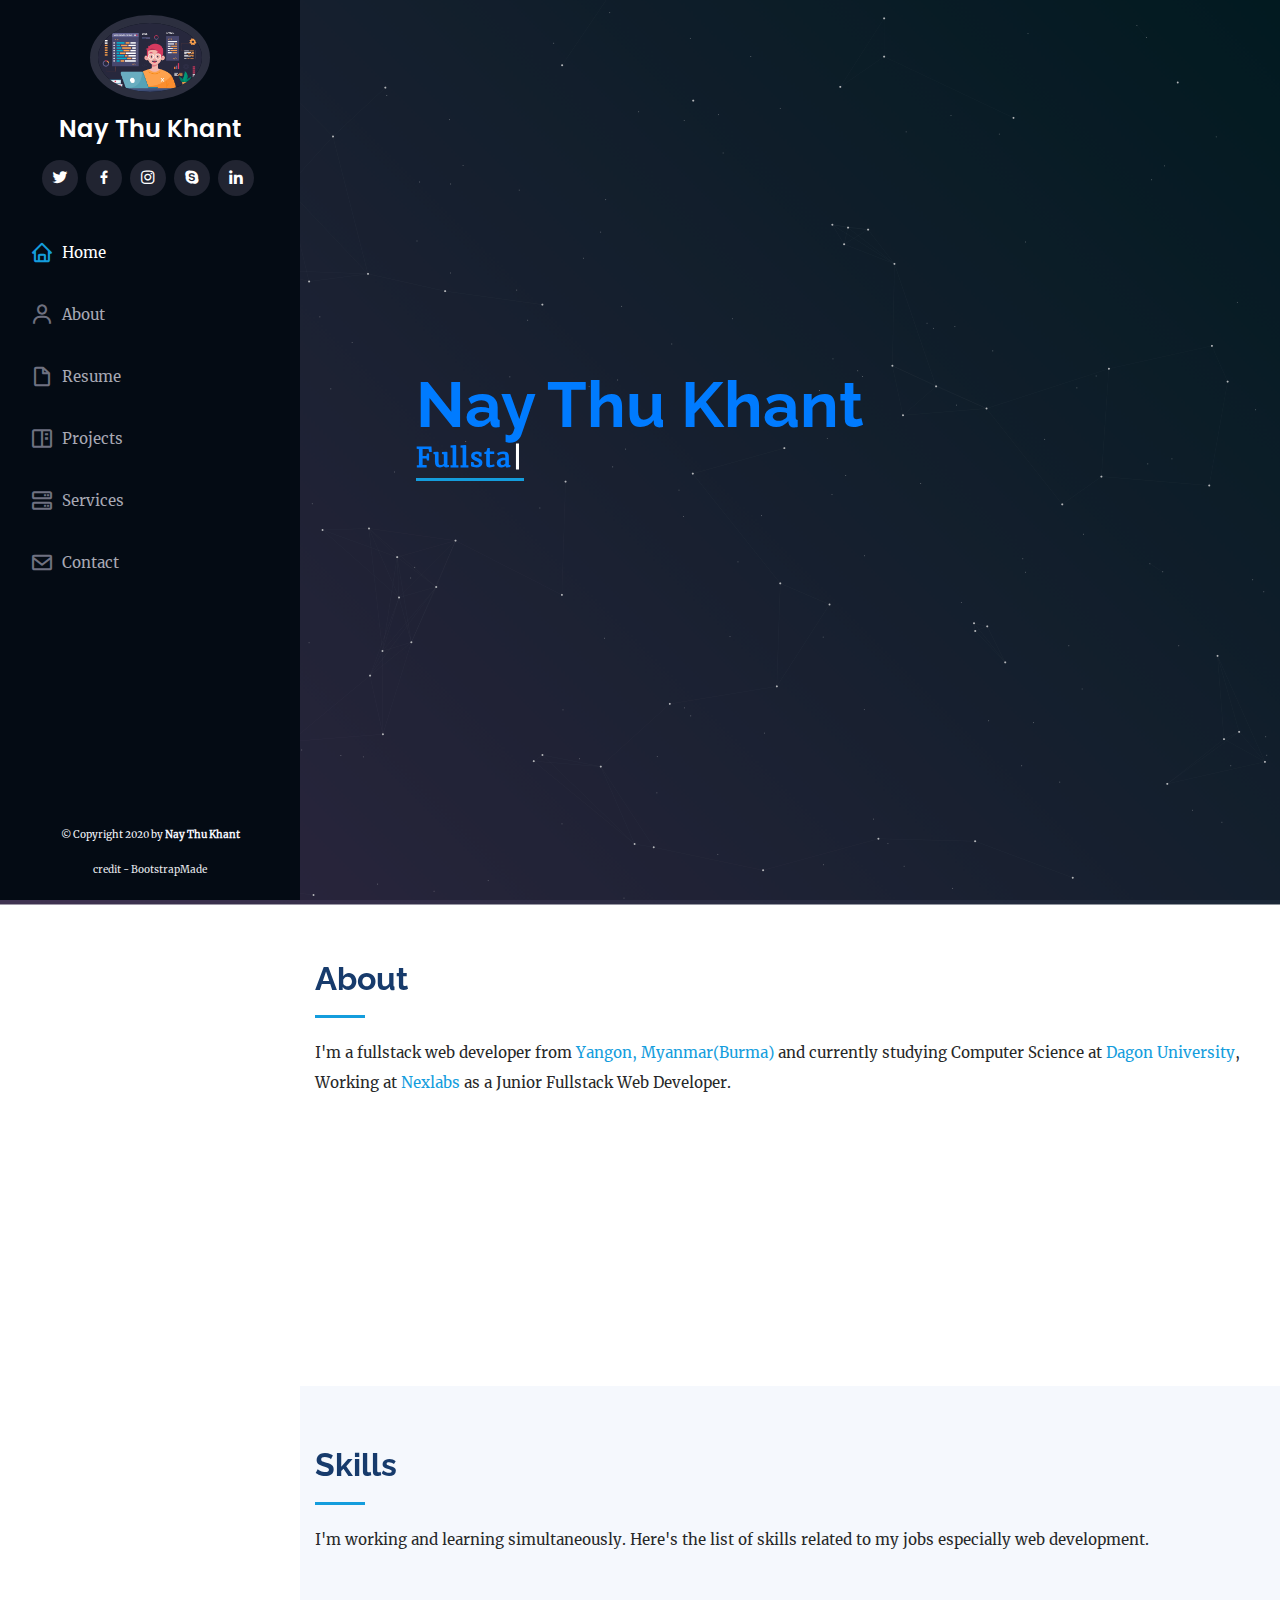
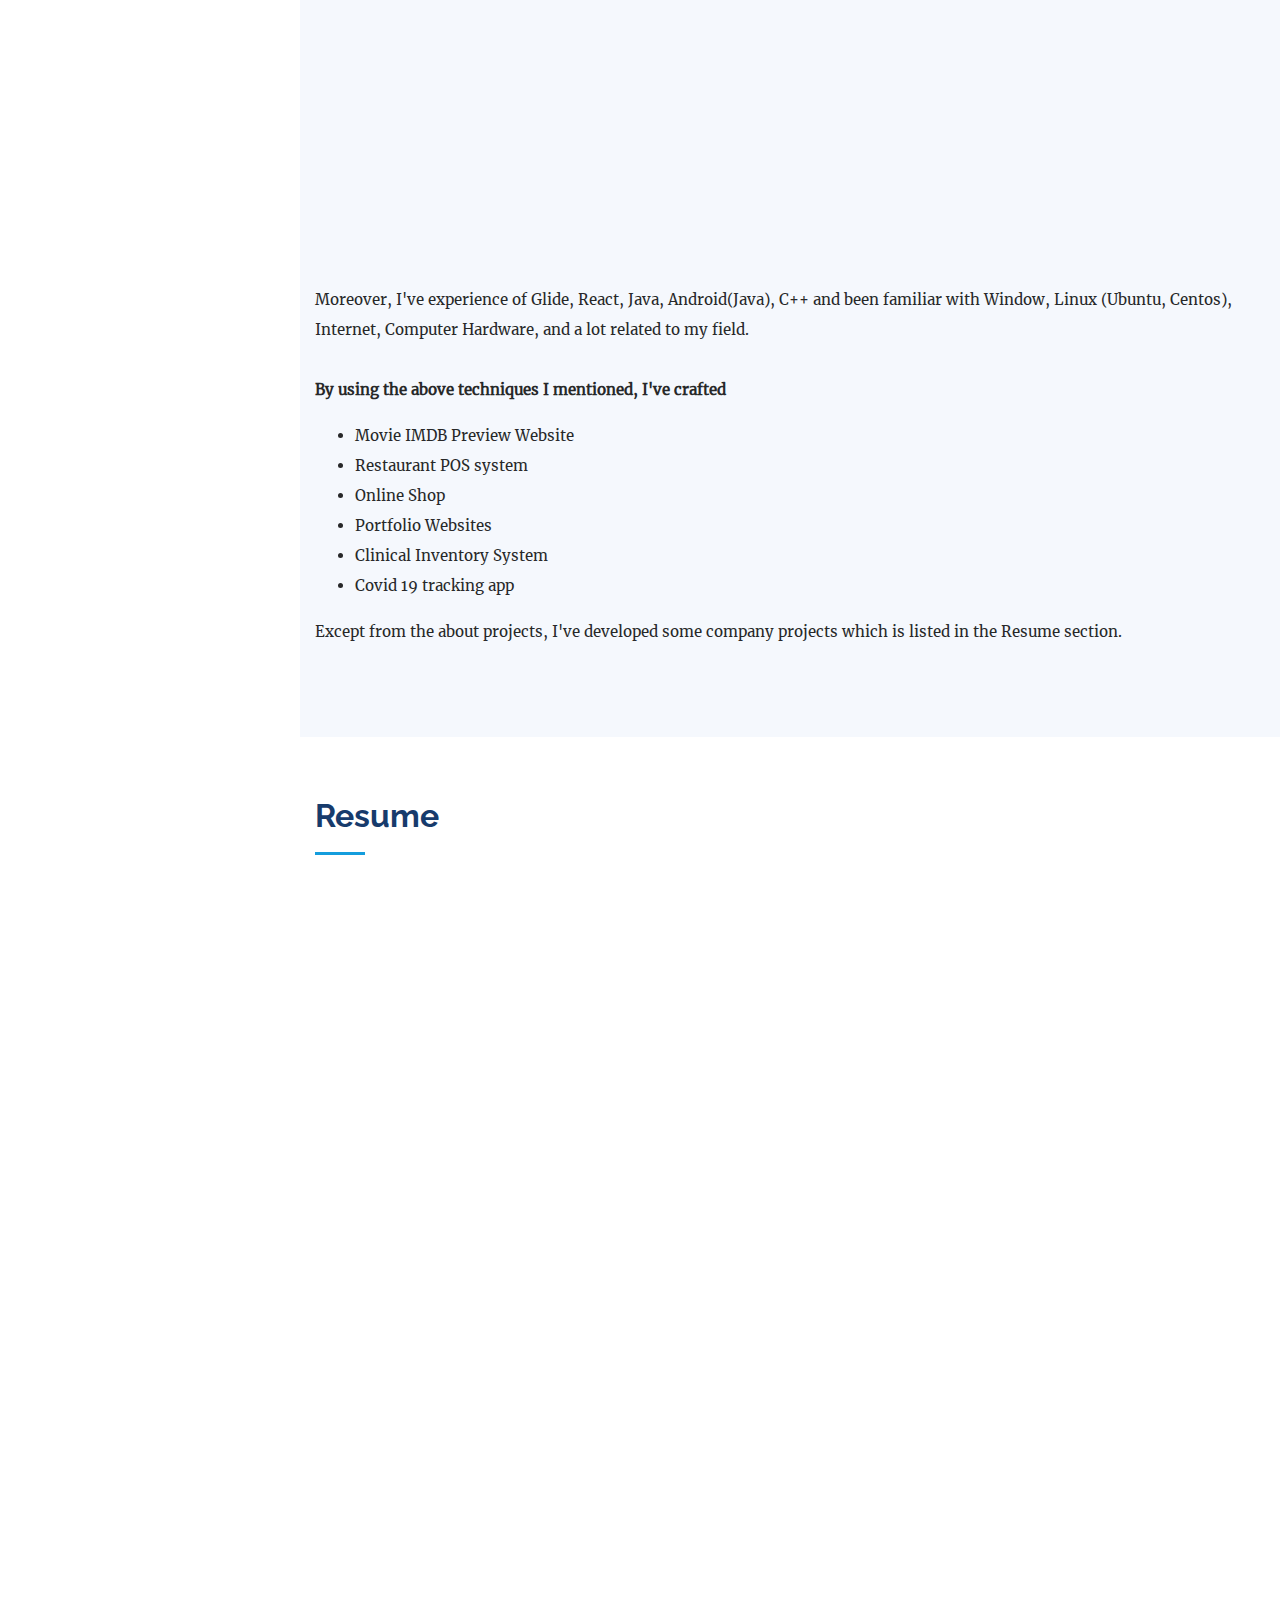
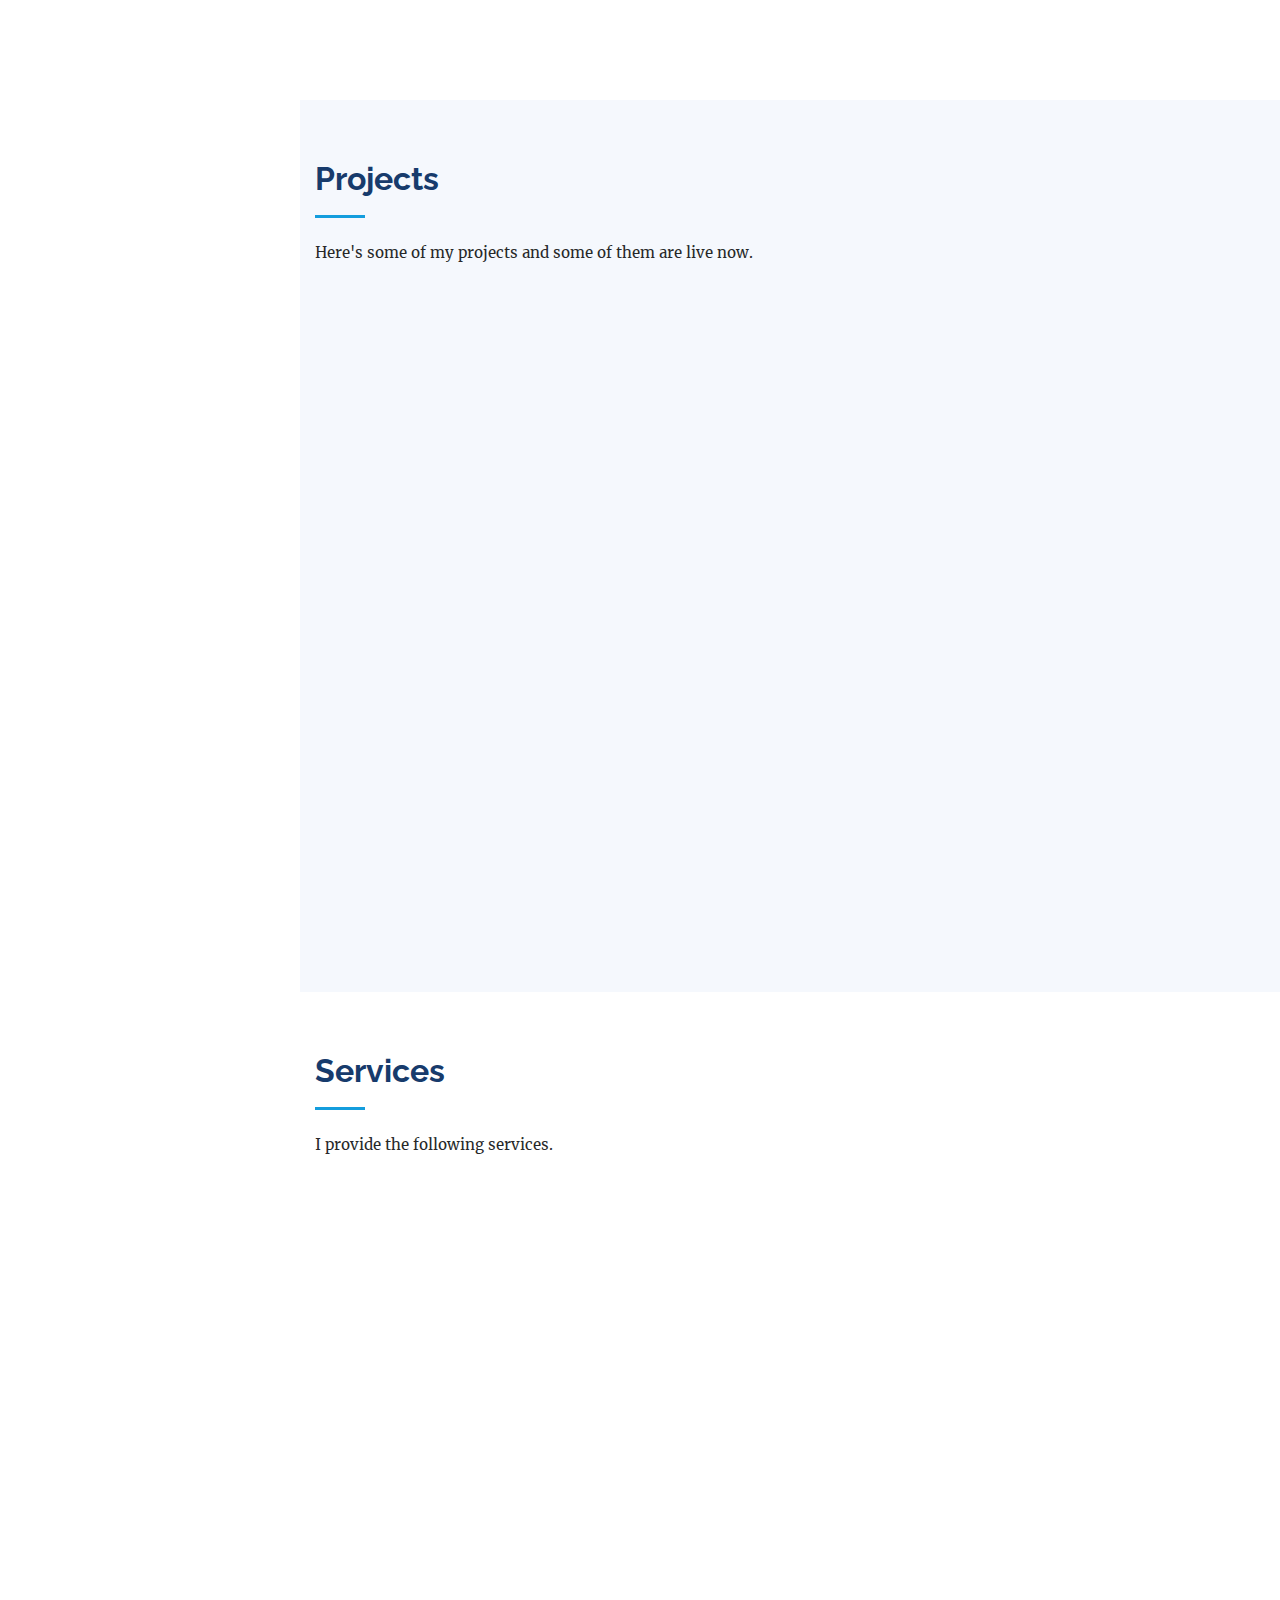
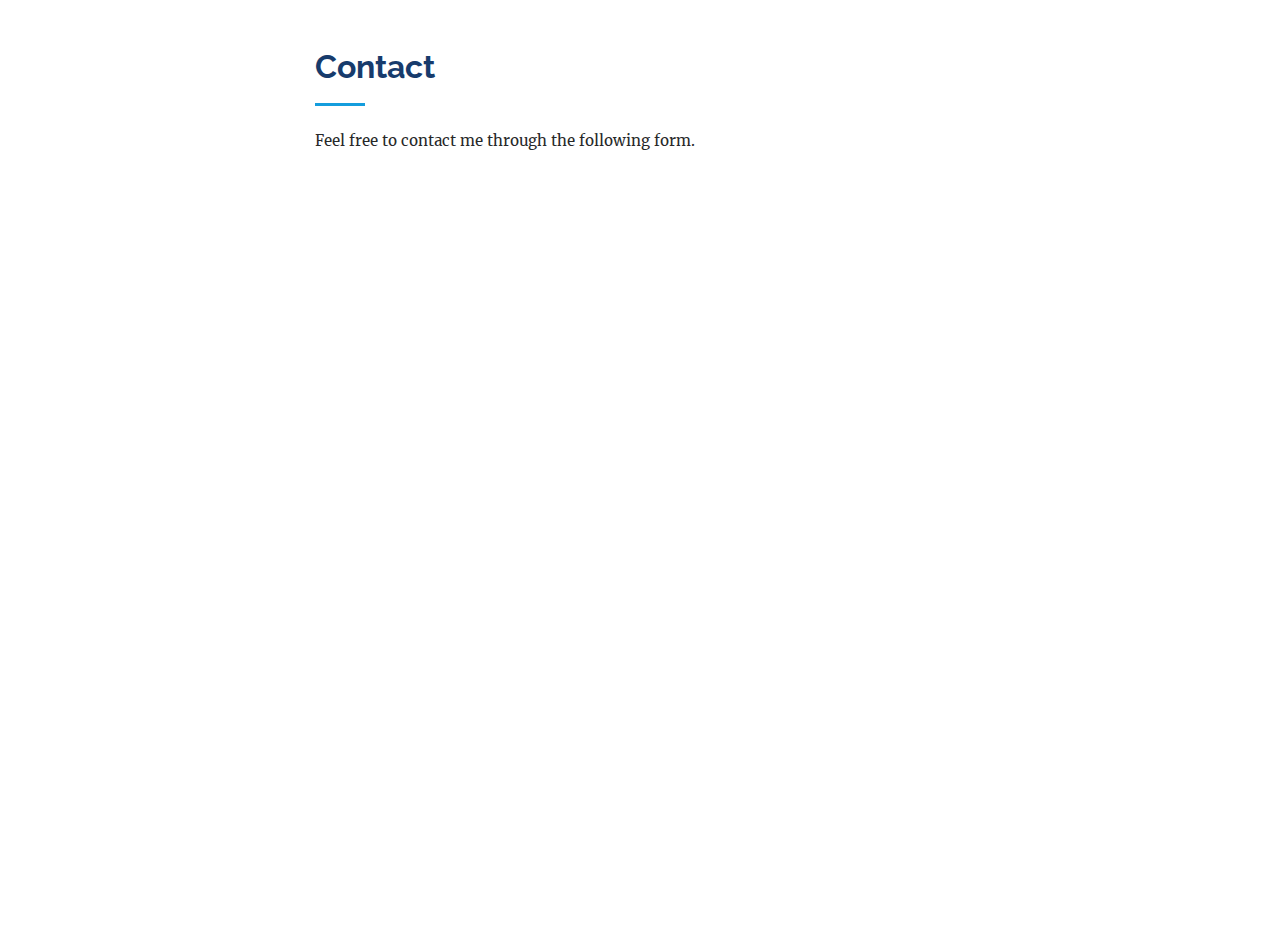
<file: index.html>
<!DOCTYPE html>
<html lang="en">

<head>
    <meta charset="utf-8">
    <meta content="width=device-width, initial-scale=1.0" name="viewport">

    <title>Nay Thu Khant</title>
    <meta content="Nay Thu Khant" name="description">
    <meta content="Portfolio Website of Nay Thu Khant" name="keywords">

    <!-- Open Graph / Facebook -->
    <meta property="og:type" content="website">
    <meta property="og:url" content="https://naythukhant.me">
    <meta property="og:title" content="Nay Thu Khant">
    <meta property="og:description" content="A fullstack developer from Myanmar (Burma)">
    <meta property="og:image" content="assets/img/profile.jpg">

    <!-- Twitter -->
    <meta property="twitter:card" content="summary_large_image">
    <meta property="twitter:url" content="https://naythukhant.me">
    <meta property="twitter:title" content="Nay Thu Khant">
    <meta property="twitter:description" content="A fullstack developer from Myanmar (Burma)">
    <meta property="twitter:image"
          content="assets/img/profile.jpg">


    <!-- Favicons -->
    <link href="assets/img/profile.jpg" rel="icon">
    <link href="assets/img/profile.jpg" rel="apple-touch-icon">

    <!-- Google Fonts -->
    <link href="https://fonts.googleapis.com/css?family=Open+Sans:300,300i,400,400i,600,600i,700,700i|Raleway:300,300i,400,400i,500,500i,600,600i,700,700i|Poppins:300,300i,400,400i,500,500i,600,600i,700,700i"
          rel="stylesheet">

    <!-- Vendor CSS Files -->
    <link href="assets/vendor/bootstrap/css/bootstrap.min.css" rel="stylesheet">
    <link href="assets/vendor/icofont/icofont.min.css" rel="stylesheet">
    <link href="assets/vendor/boxicons/css/boxicons.min.css" rel="stylesheet">
    <link href="assets/vendor/venobox/venobox.css" rel="stylesheet">
    <link href="assets/vendor/owl.carousel/assets/owl.carousel.min.css" rel="stylesheet">
    <link href="assets/vendor/aos/aos.css" rel="stylesheet">

    <!-- Template Main CSS File -->
    <link href="assets/css/style.css" rel="stylesheet">

    <!-- =======================================================
    * Template Name: iPortfolio - v1.5.1
    * Template URL: https://bootstrapmade.com/iportfolio-bootstrap-portfolio-websites-template/
    * Author: BootstrapMade.com
    * License: https://bootstrapmade.com/license/
    ======================================================== -->
</head>

<div id="preloader">
    <div id="particles-background" class="vertical-centered-box"></div>
    <div id="particles-foreground" class="vertical-centered-box"></div>

    <!--<div class="vertical-centered-box">
        <div class="content">
            <div class="loader-circle"></div>
            <div class="loader-line-mask">
                <div class="loader-line"></div>
            </div>
            <svg width="36px" height="24px" viewBox="0 0 36 24" version="1.1" xmlns="http://www.w3.org/2000/svg"
                 xmlns:xlink="http://www.w3.org/1999/xlink">
                <path d="M8.98885921,23.8523026 C8.8942483,23.9435442 8.76801031,24 8.62933774,24 L2.03198365,24 C1.73814918,24 1.5,23.7482301 1.5,23.4380086 C1.5,23.2831829 1.55946972,23.1428989 1.65570253,23.0416777 L13.2166154,12.4291351 C13.3325814,12.3262031 13.4061076,12.1719477 13.4061076,11.999444 C13.4061076,11.8363496 13.3401502,11.6897927 13.2352673,11.587431 L1.68841087,0.990000249 C1.57298556,0.88706828 1.5,0.733668282 1.5,0.561734827 C1.5,0.251798399 1.73814918,2.85130108e-05 2.03198365,2.85130108e-05 L8.62933774,2.85130108e-05 C8.76855094,2.85130108e-05 8.89532956,0.0561991444 8.98994048,0.148296169 L21.4358709,11.5757407 C21.548593,11.6783875 21.6196864,11.8297916 21.6196864,11.999444 C21.6196864,12.1693815 21.5483227,12.3219261 21.4350599,12.4251432 L8.98885921,23.8523026 Z M26.5774333,23.8384453 L20.1765996,17.9616286 C20.060093,17.8578413 19.9865669,17.703871 19.9865669,17.5310822 C19.9865669,17.3859509 20.0390083,17.2536506 20.1246988,17.153855 L23.4190508,14.1291948 C23.5163648,14.0165684 23.6569296,13.945571 23.8131728,13.945571 C23.9602252,13.945571 24.0929508,14.0082997 24.1894539,14.1092357 L33.861933,22.9913237 C33.9892522,23.0939706 34.0714286,23.2559245 34.0714286,23.4381226 C34.0714286,23.748059 33.8332794,23.9998289 33.5394449,23.9998289 L26.9504707,23.9998289 C26.8053105,23.9998289 26.6733958,23.9382408 26.5774333,23.8384453 Z M26.5774333,0.161098511 C26.6733958,0.0615881034 26.8053105,0 26.9504707,0 L33.5394449,0 C33.8332794,0 34.0714286,0.251769886 34.0714286,0.561706314 C34.0714286,0.743904453 33.9892522,0.905573224 33.861933,1.00822006 L24.1894539,9.89030807 C24.0929508,9.99152926 23.9602252,10.0542579 23.8131728,10.0542579 C23.6569296,10.0542579 23.5163648,9.98354562 23.4190508,9.87063409 L20.1246988,6.8459739 C20.0390083,6.74617837 19.9865669,6.613878 19.9865669,6.46874677 C19.9865669,6.29624305 20.060093,6.14198767 20.1765996,6.03848544 L26.5774333,0.161098511 Z"
                      fill="#FFFFFF"></path>
            </svg>
        </div>
    </div>-->
</div>

<body>

<!-- ======= Mobile nav toggle button ======= -->
<button type="button" class="mobile-nav-toggle d-xl-none"><i class="icofont-navigation-menu"></i></button>

<!-- ======= Header ======= -->
<header id="header">
    <div class="d-flex flex-column">

        <div class="profile">
            <img src="assets/img/profile.jpg" alt="" class="img-fluid rounded-circle">
            <h1 class="text-light"><a href="">Nay Thu Khant </a></h1>
            <div class="social-links mt-3 text-center">

                <!--                <img src="https://hitwebcounter.com/counter/counter.php?page=7811892&style=0038&nbdigits=5&type=page&initCount=0"-->
                <!--                     title="Free Counter" Alt="web counter" border="0"/>-->
                <a href="https://tiny.cc/twitterDevNayThuKhant" class="twitter"><i class="bx bxl-twitter"></i></a>
                <a href="https://tiny.cc/facebookDevNayThuKhant" class="facebook"><i class="bx bxl-facebook"></i></a>
                <a href="https://tiny.cc/instagramDevNayThuKhant" class="instagram"><i class="bx bxl-instagram"></i></a>
                <a href="https://tiny.cc/skypeDevNayThuKhant" class="google-plus"><i class="bx bxl-skype"></i></a>
                <a href="https://tiny.cc/linkedinDevNayThuKhant" class="linkedin"><i class="bx bxl-linkedin"></i></a>
            </div>
        </div>

        <nav class="nav-menu">
            <ul>
                <li class="active"><a href="#hero"><i class="bx bx-home"></i> <span>Home</span></a></li>
                <li><a href="#about"><i class="bx bx-user"></i> <span>About</span></a></li>
                <li><a href="#resume"><i class="bx bx-file-blank"></i> <span>Resume</span></a></li>
                <li><a href="#portfolio"><i class="bx bx-book-content"></i> Projects</a></li>
                <li><a href="#services"><i class="bx bx-server"></i> Services</a></li>
                <li><a href="#contact"><i class="bx bx-envelope"></i> Contact</a></li>

            </ul>
        </nav><!-- .nav-menu -->
        <button type="button" class="mobile-nav-toggle d-xl-none"><i class="icofont-navigation-menu"></i></button>

    </div>
</header><!-- End Header -->

<!-- ======= Hero Section ======= -->
<section id="hero" class="d-flex flex-column justify-content-center align-items-center">
    <div class="hero-container" data-aos="fade-in">
        <h1 class="text-primary font-weight-bold">Nay Thu Khant</h1>
        <p class="text-primary font-weight-bold"><span class="typed text-primary"
                                                       data-typed-items="Fullstack Web Developer, Vue.js Developer, Laravel Developer"></span>
        </p>
        <!--<div class="text-primary ">
            <div class="display-2" data-toggle="counter-up" id="age"></div>
            <div>years old developer, from Myanmar!</div>
        </div>-->
    </div>
    </div>
</section><!-- End Hero -->

<main id="main">

    <!-- ======= About Section ======= -->
    <section id="about" class="about">
        <div class="container">

            <div class="section-title">
                <h2>About</h2>
                <p>I'm a fullstack web developer from <a href="https://en.wikipedia.org/wiki/Yangon">Yangon,
                    Myanmar(Burma) </a> and currently studying Computer Science at
                    <a href="https://en.wikipedia.org/wiki/Dagon_University">Dagon University</a>, Working at
                    <a href="https://nexlabs.co">Nexlabs</a> as a Junior Fullstack Web Developer.</p>
            </div>

            <div class="row">
                <div class="col-lg-4" data-aos="fade-right">
                    <img src="assets/img/profile.jpg" class="img-fluid" alt="">
                </div>
                <div class="col-lg-8 pt-4 pt-lg-0 content" data-aos="fade-left">
                    <h3>Web Developer</h3>
                    <div class="row">
                        <div class="col-lg-6">
                            <ul>
                                <li><i class="icofont-birthday-cake"></i> 3 March 2001</li>
                                <li><i class="icofont-web"></i> <a
                                        href="https://naythukhant.me/" id="myWebsite">https://naythukhant.me</a></li>
                                <li><i class="icofont-location-pin"></i> Yangon, Myanmar (Burma)</li>
                            </ul>
                        </div>
                        <div class="col-lg-6">
                            <ul>
                                <li><i class="icofont-education"></i> Bachelor Of Computer Science</li>
                                <li><i class="icofont-email"></i><a
                                        href="mailto:naythukhant644@gmail.com"> naythukhant644@gmail.com</a></li>
                                <li class="call-phone"><i class="icofont-phone"></i>
                                    <a href="tel:+959784489866">+959784489866</a></li>
                            </ul>
                        </div>
                    </div>

                    <!--
                    <p>
                        Officiis eligendi itaque labore et dolorum mollitia officiis optio vero. Quisquam sunt adipisci
                        omnis et ut. Nulla accusantium dolor incidunt officia tempore. Et eius omnis.
                        Cupiditate ut dicta maxime officiis quidem quia. Sed et consectetur qui quia repellendus itaque
                        neque. Aliquid amet quidem ut quaerat cupiditate. Ab et eum qui repellendus omnis culpa magni
                        laudantium dolores.
                    </p>
                    -->
                </div>
            </div>

        </div>
    </section><!-- End About Section -->

    <!-- ======= Facts Section ======= -->


    <!--<section id="facts" class="facts">
        <div class="container">

            <div class="section-title">
                <h2>Facts</h2>
                <p>As a developer, I've created applications for the client and got following statistics back.</p>
            </div>

            <div class="row no-gutters">

                <div class="col-lg-3 col-md-6 d-md-flex align-items-md-stretch" data-aos="fade-up">
                    <div class="count-box">
                        <i class="icofont-simple-smile"></i>
                        <span data-toggle="counter-up">232</span>
                        <p><strong>Happy Clients</strong></p>
                    </div>
                </div>

                <div class="col-lg-3 col-md-6 d-md-flex align-items-md-stretch" data-aos="fade-up" data-aos-delay="100">
                    <div class="count-box">
                        <i class="icofont-document-folder"></i>
                        <span data-toggle="counter-up">521</span>
                        <p><strong>Projects</strong></p>
                    </div>
                </div>

                <div class="col-lg-3 col-md-6 d-md-flex align-items-md-stretch" data-aos="fade-up" data-aos-delay="200">
                    <div class="count-box">
                        <i class="icofont-live-support"></i>
                        <span data-toggle="counter-up">1,463</span>
                        <p><strong>Hours Of Support</strong></p>
                    </div>
                </div>

                <div class="col-lg-3 col-md-6 d-md-flex align-items-md-stretch" data-aos="fade-up" data-aos-delay="300">
                    <div class="count-box">
                        <i class="icofont-users-alt-5"></i>
                        <span data-toggle="counter-up">15</span>
                        <p><strong>Hard Workers</strong></p>
                    </div>
                </div>

            </div>

        </div>
    </section>-->

    <!-- End Facts Section -->


    <!-- ======= Skills Section ======= -->
    <section id="skills" class="skills section-bg">
        <div class="container">

            <div class="section-title">
                <h2>Skills</h2>
                <p>I'm working and learning simultaneously. Here's the list of skills related to my jobs especially web
                    development.
                <p>
            </div>

            <div class="row skills-content">

                <div class="col-lg-6" data-aos="fade-up">

                    <div class="progress">
                        <p class="skill">HTML, CSS, Js, Bootstrap, Tailwind and so on. <i
                                class="val">80%</i></p>
                        <div class="progress-bar-wrap">
                            <div class="progress-bar" role="progressbar" aria-valuenow="80" aria-valuemin="0"
                                 aria-valuemax="100"></div>
                        </div>
                    </div>

                    <div class="progress">
                        <span class="skill">Vue.js and Nuxt.js<i class="val">80%</i></span>
                        <div class="progress-bar-wrap">
                            <div class="progress-bar" role="progressbar" aria-valuenow="80" aria-valuemin="0"
                                 aria-valuemax="100"></div>
                        </div>
                    </div>

                    <div class="progress">
                        <span class="skill">JavaScript <i class="val">75%</i></span>
                        <div class="progress-bar-wrap">
                            <div class="progress-bar" role="progressbar" aria-valuenow="75" aria-valuemin="0"
                                 aria-valuemax="100"></div>
                        </div>
                    </div>

                    <div class="progress">
                        <span class="skill">Node.js<i class="val">40%</i></span>
                        <div class="progress-bar-wrap">
                            <div class="progress-bar" role="progressbar" aria-valuenow="40" aria-valuemin="0"
                                 aria-valuemax="100"></div>
                        </div>
                    </div>
                    <div class="progress">
                        <span class="skill">Package Managers (composer, npm)<i class="val">75%</i></span>
                        <div class="progress-bar-wrap">
                            <div class="progress-bar" role="progressbar" aria-valuenow="75" aria-valuemin="0"
                                 aria-valuemax="100"></div>
                        </div>
                    </div>

                </div>

                <div class="col-lg-6" data-aos="fade-up" data-aos-delay="100">

                    <div class="progress">
                        <span class="skill">PHP and Laravel<i class="val">80%</i></span>
                        <div class="progress-bar-wrap">
                            <div class="progress-bar" role="progressbar" aria-valuenow="80" aria-valuemin="0"
                                 aria-valuemax="100"></div>
                        </div>
                    </div>

                    <div class="progress">
                        <span class="skill">Dart and Flutter<i class="val">50%</i></span>
                        <div class="progress-bar-wrap">
                            <div class="progress-bar" role="progressbar" aria-valuenow="50" aria-valuemin="0"
                                 aria-valuemax="100"></div>
                        </div>
                    </div>

                    <div class="progress">
                        <span class="skill">CMS<i class="val">50%</i></span>
                        <div class="progress-bar-wrap">
                            <div class="progress-bar" role="progressbar" aria-valuenow="50" aria-valuemin="0"
                                 aria-valuemax="100"></div>
                        </div>
                    </div>

                    <div class="progress">
                        <span class="skill">Git And Github, Gitlab<i class="val">70%</i></span>
                        <div class="progress-bar-wrap">
                            <div class="progress-bar" role="progressbar" aria-valuenow="70" aria-valuemin="0"
                                 aria-valuemax="100"></div>
                        </div>
                    </div>

                    <div class="progress">
                        <span class="skill">Server Side Technologies<i class="val">60%</i></span>
                        <div class="progress-bar-wrap">
                            <div class="progress-bar" role="progressbar" aria-valuenow="60" aria-valuemin="0"
                                 aria-valuemax="100"></div>
                        </div>
                    </div>

                    <div class="progress">
                        <span class="skill">Firebase and related technologies<i class="val">60%</i></span>
                        <div class="progress-bar-wrap">
                            <div class="progress-bar" role="progressbar" aria-valuenow="60" aria-valuemin="0"
                                 aria-valuemax="100"></div>
                        </div>
                    </div>
                </div>

            </div>

            <div class="section-title">
                <p>Moreover, I've experience of Glide, React, Java, Android(Java), C++ and been familiar with Window,
                    Linux (Ubuntu,
                    Centos), Internet, Computer Hardware, and a
                    lot related to my field.
                <p>
            </div>

            <div class="section-title">
                <p class="mb-3">
                    <strong>By using the above techniques I mentioned, I've crafted</strong>
                </p>
                <ul>
                    <li>Movie IMDB Preview Website</li>
                    <li>Restaurant POS system</li>
                    <li>Online Shop</li>
                    <li>Portfolio Websites</li>
                    <li>Clinical Inventory System</li>
                    <li>Covid 19 tracking app</li>
                </ul>

                Except from the about projects, I've developed some company projects which is listed in the Resume
                section.
            </div>

        </div>
    </section><!-- End Skills Section -->

    <!-- ======= Resume Section ======= -->
    <section id="resume" class="resume">
        <div class="container">

            <div class="section-title">
                <h2>Resume</h2>
            </div>

            <div class="row">
                <div class="col-lg-6" data-aos="fade-up">
                    <h3 class="resume-title">Summary</h3>
                    <div class="resume-item pb-0">
                        <h4>Nay Thu Khant</h4>
                        <p>Innovative and deadline-driven Web Developer and
                            developing user-centered applications.</p>
                        <ul style="list-style: none">
                            <li><i class="icofont-search-job"></i> Fullstack Web Developer</li>
                            <li><i class="icofont-location-pin"></i> Yangon, Myanmar(Burma)</li>
                            <li><i class="icofont-ui-text-chat"></i> Burma, English</li>
                            <li class="call-phone"><i class="icofont-phone"></i><a href="tel:+959784489866">+959784489866</a>
                            </li>
                            <li><i class="icofont-email"></i> naythukhant644@gmail.com</li>
                        </ul>
                    </div>

                    <h3 class="resume-title">Education</h3>
                    <div class="resume-item">
                        <h4>Bachelor of Computer Science (B.Sc. CS)</h4>
                        <h5>2017 - Present</h5>
                        <p>
                            <strong>Department of Computer Science, Dagon University, Yangon, Myanmar (Burma)</strong>
                        </p>
                        <!--                        <p>I'm Studying computer science at the department of computer science. The last day for this
                                                    degree should be around 2021 but because of covid and some unexpected political chaos, it
                                                    can be delayed for about 2 years.
                                                </p>-->
                    </div>
                    <div class="resume-item">
                        <h4>CS50x Introduction to Computer Science by Harvard University </h4>
                        <h5>2020 May - 2020 June</h5>
                        <p><strong>Harvard University (Online Course)</strong></p>
                    </div>
                </div>
                <div class="col-lg-6" data-aos="fade-up" data-aos-delay="100">
                    <h3 class="resume-title">Professional Experience</h3>
                    <div class="resume-item">
                        <h4>Junior Web Developer</h4>
                        <h5>2020 December 14 - Present</h5>
                        <p class="mb-3"><strong><a href="https://nexlabs.co">Nexlabs, Yangon, Myanmar
                            (Burma)</a></strong></p>
                        <!--                        <p class="mb-3"><strong>Projects I've involved for this company.</strong></p>-->
                        <ul>
                            <li>
                                Online resolution meeting system for a business group
                            </li>
                            <li>
                                Web based education platform
                            </li>
                            <li>
                                Web based Financial System
                            </li>
                        </ul>
                    </div>
                    <div class="resume-item">
                        <h4>Freelance</h4>
                        <h5 class="mb-3">2020 - Present</h5>
                        <!--                        <p class="mb-3"><strong>Projects I've involved in my holidays.</strong></p>-->
                        <ul>
                            <li>
                                Web based clinical inventory system
                            </li>
                            </li>
                        </ul>
                    </div>
                </div>
            </div>

        </div>
    </section><!-- End Resume Section -->

    <!-- ======= Portfolio Section ======= -->
    <section id="portfolio" class="portfolio section-bg">
        <div class="container">

            <div class="section-title">
                <h2>Projects</h2>
                <p>
                    Here's some of my projects and some of them are live now.
                </p>
            </div>

            <div class="row" data-aos="fade-up">
                <div class="col-lg-12 d-flex">
                    <ul id="projects">
                    </ul>
                </div>
            </div>

            <div class="row" data-aos="fade-up">
                <div class="col-lg-12 d-flex justify-content-center">
                    <ul id="portfolio-flters">
                        <li data-filter="*" class="filter-active">All</li>
                        <li data-filter=".filter-web">Web</li>
                        <li data-filter=".filter-app">App</li>
                    </ul>
                </div>
            </div>

            <div class="row portfolio-container" data-aos="fade-up" data-aos-delay="100">

                <div class="col-lg-3 col-md-4 portfolio-item filter-web filter-app">
                    <div class="portfolio-wrap">
                        <img src="assets/img/portfolio/covidmm.png" class="img-fluid" alt=""
                             style="height: 150px; width: 100%">
                        <p class="text-sm font-weight-bold">Covid 19 Tracking App</p>
                        <div class="portfolio-links">
                            <a href="assets/img/portfolio/covidmm.png" data-gall="portfolioGallery" class="venobox"
                               title="Covid 19 Tracking App"><i class="bx bx-plus"></i></a>
                        </div>
                    </div>
                </div>
                <div class="col-lg-3 col-md-4 portfolio-item filter-web">
                    <div class="portfolio-wrap">
                        <img src="assets/img/portfolio/default.jpg" class="img-fluid" alt=""
                             style="height: 150px; width: 100%">
                        <p class="text-sm font-weight-bold">Restaurant POS System</p>
                        <div class="portfolio-links">
                            <a href="assets/img/portfolio/default.jpg" data-gall="portfolioGallery" class="venobox"
                               title="Restaurant POS System"><i class="bx bx-plus"></i></a>
                        </div>
                    </div>
                </div>
                <div class="col-lg-3 col-md-4 portfolio-item filter-web">
                    <div class="portfolio-wrap">
                        <img src="assets/img/portfolio/movientk.png" class="img-fluid" alt=""
                             style="height: 150px; width: 100%">
                        <p class="text-sm font-weight-bold">Movie IMDB</p>
                        <div class="portfolio-links">
                            <a href="assets/img/portfolio/movientk.png" data-gall="portfolioGallery" class="venobox"
                               title="Movie IMDB"><i class="bx bx-plus"></i></a>
                        </div>
                    </div>
                </div>
                <div class="col-lg-3 col-md-4 portfolio-item filter-web">
                    <div class="portfolio-wrap">
                        <img src="assets/img/portfolio/default.jpg" class="img-fluid" alt=""
                             style="height: 150px; width: 100%">
                        <p class="text-sm font-weight-bold">Online Shop</p>
                        <div class="portfolio-links">
                            <a href="assets/img/portfolio/default.jpg" data-gall="portfolioGallery" class="venobox"
                               title="Online Shop"><i class="bx bx-plus"></i></a>
                        </div>
                    </div>
                </div>
                <div class="col-lg-3 col-md-4 portfolio-item filter-web">
                    <div class="portfolio-wrap">
                        <img src="assets/img/portfolio/portfolio.png" class="img-fluid" alt=""
                             style="height: 150px; width: 100%">
                        <p class="text-sm font-weight-bold">Portfolio Website</p>
                        <div class="portfolio-links">
                            <a href="assets/img/portfolio/portfolio.png" data-gall="portfolioGallery" class="venobox"
                               title="Portfolio Website"><i class="bx bx-plus"></i></a>
                        </div>
                    </div>
                </div>
                <div class="col-lg-3 col-md-4 portfolio-item filter-web">
                    <div class="portfolio-wrap">
                        <img src="assets/img/portfolio/default.jpg" class="img-fluid" alt=""
                             style="height: 150px; width: 100%">
                        <p class="text-sm font-weight-bold">Clinical Inventory System</p>
                        <div class="portfolio-links">
                            <a href="assets/img/portfolio/default.jpg" data-gall="portfolioGallery" class="venobox"
                               title="Clinical Inventory System"><i class="bx bx-plus"></i></a>
                        </div>
                    </div>
                </div>
            </div>

        </div>
    </section>

    <!-- End Portfolio Section -->

    <!-- ======= Services Section ======= -->
    <section id="services" class="services">
        <div class="container">

            <div class="section-title">
                <h2>Services</h2>
                <p>I provide the following services.</p>
            </div>

            <div class="row">
                <div class="col-lg-4 col-md-6 icon-box" data-aos="fade-up">
                    <div class="icon"><i class="icofont-web"></i></div>
                    <h4 class="title text-primary">Web Applications</h4>
                    <p class="description">User Experience based web applications that are powered by some large popular
                        frameworks.</p>
                </div>
                <div class="col-lg-4 col-md-6 icon-box" data-aos="fade-up" data-aos-delay="100">
                    <div class="icon"><i class="icofont-chart-bar-graph"></i></div>
                    <h4 class="title text-primary">Mobile Applications</h4>
                    <p class="description">I'm still learning and will provide colourful mobile applications soon.</p>
                </div>
                <div class="col-lg-4 col-md-6 icon-box" data-aos="fade-up" data-aos-delay="200">
                    <div class="icon"><i class="icofont-brain"></i></div>
                    <h4 class="title text-primary">Consultant</h4>
                    <p class="description">A flexible consultant for your approach to software for your business.</p>
                </div>
                <div class="col-lg-4 col-md-6 icon-box" data-aos="fade-up" data-aos-delay="400">
                    <div class="icon"><i class="icofont-teacher"></i></div>
                    <h4 class="title text-primary">Teaching</h4>
                    <p class="description">I'm also interested in teaching related to my development field. It's not
                        available now and will be in future.</p>
                </div>
            </div>

        </div>
    </section><!-- End Services Section -->

    <!-- ======= Testimonials Section ======= -->
    <!--<section id="testimonials" class="testimonials section-bg">
        <div class="container">

            <div class="section-title">
                <h2>Testimonials</h2>
                <p>Here's the list of testimonials from my clients, and the people working with me.</p>
            </div>

            <div class="owl-carousel testimonials-carousel">

                <div class="testimonial-item" data-aos="fade-up">
                    <p>
                        <i class="bx bxs-quote-alt-left quote-icon-left"></i>
                        Proin iaculis purus consequat sem cure digni ssim donec porttitora entum suscipit rhoncus.
                        Accusantium quam, ultricies eget id, aliquam eget nibh et. Maecen aliquam, risus at semper.
                        <i class="bx bxs-quote-alt-right quote-icon-right"></i>
                    </p>
                    <img src="assets/img/testimonials/man.jpg" class="testimonial-img" alt="">
                    <h3>Saul Goodman</h3>
                    <h4>Ceo &amp; Founder</h4>
                </div>

                <div class="testimonial-item" data-aos="fade-up" data-aos-delay="100">
                    <p>
                        <i class="bx bxs-quote-alt-left quote-icon-left"></i>
                        Export tempor illum tamen malis malis eram quae irure esse labore quem cillum quid cillum eram
                        malis quorum velit fore eram velit sunt aliqua noster fugiat irure amet legam anim culpa.
                        <i class="bx bxs-quote-alt-right quote-icon-right"></i>
                    </p>
                    <img src="assets/img/testimonials/man.jpg" class="testimonial-img" alt="">
                    <h3>Sara Wilsson</h3>
                    <h4>Designer</h4>
                </div>

                <div class="testimonial-item" data-aos="fade-up" data-aos-delay="200">
                    <p>
                        <i class="bx bxs-quote-alt-left quote-icon-left"></i>
                        Enim nisi quem export duis labore cillum quae magna enim sint quorum nulla quem veniam duis
                        minim tempor labore quem eram duis noster aute amet eram fore quis sint minim.
                        <i class="bx bxs-quote-alt-right quote-icon-right"></i>
                    </p>
                    <img src="assets/img/testimonials/man.jpg" class="testimonial-img" alt="">
                    <h3>Jena Karlis</h3>
                    <h4>Store Owner</h4>
                </div>

                <div class="testimonial-item" data-aos="fade-up" data-aos-delay="300">
                    <p>
                        <i class="bx bxs-quote-alt-left quote-icon-left"></i>
                        Fugiat enim eram quae cillum dolore dolor amet nulla culpa multos export minim fugiat minim
                        velit minim dolor enim duis veniam ipsum anim magna sunt elit fore quem dolore labore illum
                        veniam.
                        <i class="bx bxs-quote-alt-right quote-icon-right"></i>
                    </p>
                    <img src="assets/img/testimonials/woman.jpg" class="testimonial-img" alt="">
                    <h3>Matt Brandon</h3>
                    <h4>Freelancer</h4>
                </div>

                <div class="testimonial-item" data-aos="fade-up" data-aos-delay="400">
                    <p>
                        <i class="bx bxs-quote-alt-left quote-icon-left"></i>
                        Quis quorum aliqua sint quem legam fore sunt eram irure aliqua veniam tempor noster veniam enim
                        culpa labore duis sunt culpa nulla illum cillum fugiat legam esse veniam culpa fore nisi cillum
                        quid.
                        <i class="bx bxs-quote-alt-right quote-icon-right"></i>
                    </p>
                    <img src="assets/img/testimonials/woman.jpg" class="testimonial-img" alt="">
                    <h3>John Larson</h3>
                    <h4>Entrepreneur</h4>
                </div>

            </div>

        </div>
    </section>-->
    <!-- End Testimonials Section -->

    <!-- ======= Contact Section ======= -->
    <section id="contact" class="contact">
        <div class="container">

            <div class="section-title">
                <h2>Contact</h2>
                <p>Feel free to contact me through the following form.</p>
            </div>

            <div class="row" data-aos="fade-in">

                <div class="col-lg-5 d-flex align-items-stretch">
                    <div class="info">
                        <div class="address">
                            <i class="icofont-google-map"></i>
                            <h4>Location:</h4>
                            <p>Yangon, Myanmar (Burma)</p>
                        </div>

                        <div class="email">
                            <i class="icofont-envelope"></i>
                            <h4>Email:</h4>
                            <p><a href="mailto:naythukhant644@gamil.com">naythukhant644@gamil.com</a></p>
                        </div>

                        <div class="phone call-phone">
                            <i class="icofont-phone"></i>
                            <h4>Call:</h4>
                            <a href="tel:+959784489866">+959784489866</a>
                        </div>

                        <iframe src="https://www.google.com/maps/embed?pb=!1m18!1m12!1m3!1d122150.10688130117!2d96.10803169092553!3d16.915875973802006!2m3!1f0!2f0!3f0!3m2!1i1024!2i768!4f13.1!3m3!1m2!1s0x30c191619a23cd65%3A0xe0ec4d6f36651bf4!2sNorth%20Okkalapa%20Township%2C%20Yangon%2C%20Myanmar%20(Burma)!5e0!3m2!1sen!2ssg!4v1618317875378!5m2!1sen!2ssg"
                                frameborder="0" style="border:0; width: 100%; height: 290px;" allowfullscreen></iframe>
                    </div>

                </div>

                <div class="col-lg-7 mt-5 mt-lg-0 d-flex align-items-stretch">
                    <form action="forms/contact.php" method="post" role="form" class="php-email-form">
                        <div class="form-row">
                            <div class="form-group col-md-6">
                                <label for="name">Your Name</label>
                                <input type="text" name="name" class="form-control" id="name" data-rule="minlen:4"
                                       data-msg="Please enter at least 4 chars"/>
                                <div class="validate"></div>
                            </div>
                            <div class="form-group col-md-6">
                                <label for="name">Your Email</label>
                                <input type="email" class="form-control" name="email" id="email" data-rule="email"
                                       data-msg="Please enter a valid email"/>
                                <div class="validate"></div>
                            </div>
                        </div>
                        <div class="form-group">
                            <label for="name">Subject</label>
                            <input type="text" class="form-control" name="subject" id="subject" data-rule="minlen:4"
                                   data-msg="Please enter at least 8 chars of subject"/>
                            <div class="validate"></div>
                        </div>
                        <div class="form-group">
                            <label for="name">Message</label>
                            <textarea class="form-control" name="message" rows="10" data-rule="required"
                                      data-msg="Please write something for us"></textarea>
                            <div class="validate"></div>
                        </div>
                        <div class="mb-3">
                            <div class="loading">Loading</div>
                            <div class="error-message"></div>
                            <div class="sent-message">Your message has been sent. Thank you!</div>
                        </div>
                        <div class="text-center">
                            <button type="submit">Send Message</button>
                        </div>
                    </form>
                </div>

            </div>

        </div>
    </section><!-- End Contact Section -->

</main><!-- End #main -->

<!-- ======= Footer ======= -->
<footer id="footer">
    <div class="container">
        <div class="copyright">
            &copy; Copyright 2020 by <strong><span>Nay Thu Khant</span></strong>
        </div>
        <div class="credits text-sm-center">
            <!-- All the links in the footer should remain intact. -->
            <!-- You can delete the links only if you purchased the pro version. -->
            <!-- Licensing information: https://bootstrapmade.com/license/ -->
            <!-- Purchase the pro version with working PHP/AJAX contact form: https://bootstrapmade.com/iportfolio-bootstrap-portfolio-websites-template/ -->
            credit - BootstrapMade
        </div>
    </div>
</footer><!-- End  Footer -->

<a href="#" class="back-to-top"><i class="icofont-simple-up"></i></a>

<!-- Vendor JS Files -->
<script src="assets/vendor/jquery/jquery.min.js"></script>
<script src="assets/vendor/bootstrap/js/bootstrap.bundle.min.js"></script>
<script src="assets/vendor/jquery.easing/jquery.easing.min.js"></script>
<script src="assets/vendor/php-email-form/validate.js"></script>
<script src="assets/vendor/waypoints/jquery.waypoints.min.js"></script>
<script src="assets/vendor/counterup/counterup.min.js"></script>
<script src="assets/vendor/isotope-layout/isotope.pkgd.min.js"></script>
<script src="assets/vendor/venobox/venobox.min.js"></script>
<script src="assets/vendor/owl.carousel/owl.carousel.min.js"></script>
<script src="assets/vendor/typed.js/typed.min.js"></script>
<script src="assets/vendor/aos/aos.js"></script>

<!-- Template Main JS File -->
<script src="assets/js/main.js"></script>
<script src="assets/js/preloader.js"></script>


</body>

</html>
</file>
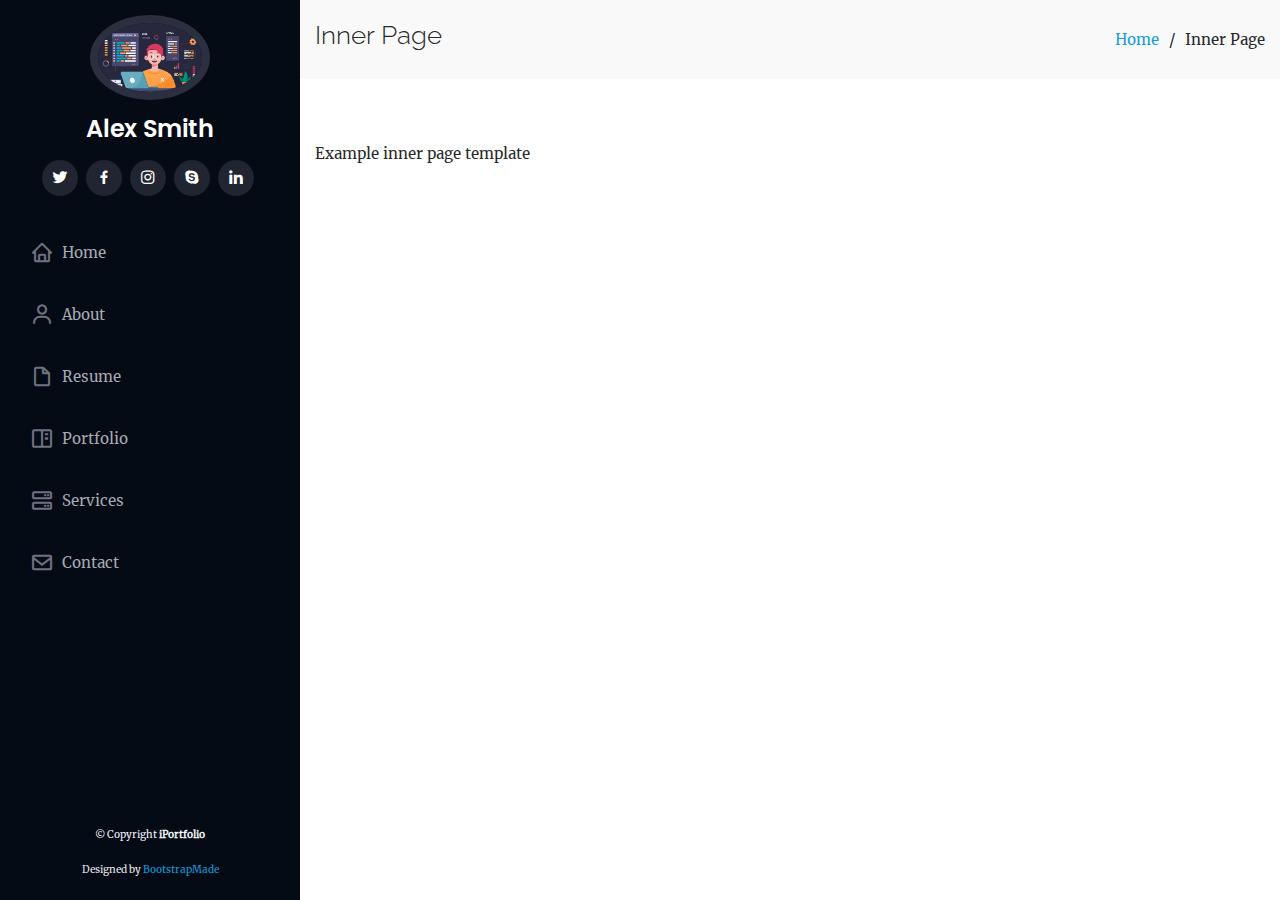
<file: inner-page.html>
<!DOCTYPE html>
<html lang="en">

<head>
  <meta charset="utf-8">
  <meta content="width=device-width, initial-scale=1.0" name="viewport">

  <title>Inner Page - iPortfolio Bootstrap Template</title>
  <meta content="" name="description">
  <meta content="" name="keywords">

  <!-- Favicons -->
  <link href="assets/img/favicon.png" rel="icon">
  <link href="assets/img/apple-touch-icon.png" rel="apple-touch-icon">

  <!-- Google Fonts -->
  <link href="https://fonts.googleapis.com/css?family=Open+Sans:300,300i,400,400i,600,600i,700,700i|Raleway:300,300i,400,400i,500,500i,600,600i,700,700i|Poppins:300,300i,400,400i,500,500i,600,600i,700,700i" rel="stylesheet">

  <!-- Vendor CSS Files -->
  <link href="assets/vendor/bootstrap/css/bootstrap.min.css" rel="stylesheet">
  <link href="assets/vendor/icofont/icofont.min.css" rel="stylesheet">
  <link href="assets/vendor/boxicons/css/boxicons.min.css" rel="stylesheet">
  <link href="assets/vendor/venobox/venobox.css" rel="stylesheet">
  <link href="assets/vendor/owl.carousel/assets/owl.carousel.min.css" rel="stylesheet">
  <link href="assets/vendor/aos/aos.css" rel="stylesheet">

  <!-- Template Main CSS File -->
  <link href="assets/css/style.css" rel="stylesheet">

  <!-- =======================================================
  * Template Name: iPortfolio - v1.5.1
  * Template URL: https://bootstrapmade.com/iportfolio-bootstrap-portfolio-websites-template/
  * Author: BootstrapMade.com
  * License: https://bootstrapmade.com/license/
  ======================================================== -->
</head>

<body>

  <!-- ======= Mobile nav toggle button ======= -->
  <button type="button" class="mobile-nav-toggle d-xl-none"><i class="icofont-navigation-menu"></i></button>

  <!-- ======= Header ======= -->
  <header id="header">
    <div class="d-flex flex-column">

      <div class="profile">
        <img src="assets/img/profile.jpg" alt="" class="img-fluid rounded-circle">
        <h1 class="text-light"><a href="index.html">Alex Smith</a></h1>
        <div class="social-links mt-3 text-center">
          <a href="#" class="twitter"><i class="bx bxl-twitter"></i></a>
          <a href="#" class="facebook"><i class="bx bxl-facebook"></i></a>
          <a href="#" class="instagram"><i class="bx bxl-instagram"></i></a>
          <a href="#" class="google-plus"><i class="bx bxl-skype"></i></a>
          <a href="#" class="linkedin"><i class="bx bxl-linkedin"></i></a>
        </div>
      </div>

      <nav class="nav-menu">
        <ul>
          <li><a href="index.html"><i class="bx bx-home"></i> <span>Home</span></a></li>
          <li><a href="#about"><i class="bx bx-user"></i> <span>About</span></a></li>
          <li><a href="#resume"><i class="bx bx-file-blank"></i> <span>Resume</span></a></li>
          <li><a href="#portfolio"><i class="bx bx-book-content"></i> Portfolio</a></li>
          <li><a href="#services"><i class="bx bx-server"></i> Services</a></li>
          <li><a href="#contact"><i class="bx bx-envelope"></i> Contact</a></li>

        </ul>
      </nav><!-- .nav-menu -->
      <button type="button" class="mobile-nav-toggle d-xl-none"><i class="icofont-navigation-menu"></i></button>

    </div>
  </header><!-- End Header -->

  <main id="main">

    <!-- ======= Breadcrumbs ======= -->
    <section class="breadcrumbs">
      <div class="container">

        <div class="d-flex justify-content-between align-items-center">
          <h2>Inner Page</h2>
          <ol>
            <li><a href="index.html">Home</a></li>
            <li>Inner Page</li>
          </ol>
        </div>

      </div>
    </section><!-- End Breadcrumbs -->

    <section class="inner-page">
      <div class="container">
        <p>
          Example inner page template
        </p>
      </div>
    </section>

  </main><!-- End #main -->

  <!-- ======= Footer ======= -->
  <footer id="footer">
    <div class="container">
      <div class="copyright">
        &copy; Copyright <strong><span>iPortfolio</span></strong>
      </div>
      <div class="credits">
        <!-- All the links in the footer should remain intact. -->
        <!-- You can delete the links only if you purchased the pro version. -->
        <!-- Licensing information: https://bootstrapmade.com/license/ -->
        <!-- Purchase the pro version with working PHP/AJAX contact form: https://bootstrapmade.com/iportfolio-bootstrap-portfolio-websites-template/ -->
        Designed by <a href="https://bootstrapmade.com/">BootstrapMade</a>
      </div>
    </div>
  </footer><!-- End  Footer -->

  <a href="#" class="back-to-top"><i class="icofont-simple-up"></i></a>

  <!-- Vendor JS Files -->
  <script src="assets/vendor/jquery/jquery.min.js"></script>
  <script src="assets/vendor/bootstrap/js/bootstrap.bundle.min.js"></script>
  <script src="assets/vendor/jquery.easing/jquery.easing.min.js"></script>
  <script src="assets/vendor/php-email-form/validate.js"></script>
  <script src="assets/vendor/waypoints/jquery.waypoints.min.js"></script>
  <script src="assets/vendor/counterup/counterup.min.js"></script>
  <script src="assets/vendor/isotope-layout/isotope.pkgd.min.js"></script>
  <script src="assets/vendor/venobox/venobox.min.js"></script>
  <script src="assets/vendor/owl.carousel/owl.carousel.min.js"></script>
  <script src="assets/vendor/typed.js/typed.min.js"></script>
  <script src="assets/vendor/aos/aos.js"></script>

  <!-- Template Main JS File -->
  <script src="assets/js/main.js"></script>

</body>

</html>
</file>
<file: assets/vendor/venobox/venobox.css>
/* ------ venobox.css --------*/
.vbox-overlay *, .vbox-overlay *:before, .vbox-overlay *:after{
    -webkit-backface-visibility: hidden;
    -webkit-box-sizing:border-box;
    -moz-box-sizing:border-box;
    box-sizing:border-box;
}
.vbox-overlay * { 
    -webkit-backface-visibility: visible;
    backface-visibility: visible;
}
.vbox-overlay{
    display: -webkit-flex;
    display: flex;
    -webkit-flex-direction: column;
    flex-direction: column;
    -webkit-justify-content: center;
    justify-content: center;
    -webkit-align-items: center;
    align-items: center;
    position: fixed;
    left: 0;
    top: 0;
    bottom: 0;
    right: 0;
    z-index: 999999;
}

/* ----- navigation ----- */
.vbox-title{
    width: 100%;
    height: 40px;
    float: left;
    text-align: center;
    line-height: 28px;
    font-size: 12px;
    padding: 6px 50px;
    overflow: hidden;
    position: fixed;
    display: none;
    left: 0;
    z-index: 89;
}
.vbox-close{
    cursor: pointer;
    position: fixed;
    top: -1px;
    right: 0;
    width: 50px;
    height: 40px;
    padding: 6px;
    display: block;
    background-position:10px center;
    overflow: hidden;
    font-size: 24px;
    line-height: 1;
    text-align: center;
    z-index: 99;
}
.vbox-left{
    cursor: pointer;
    position: fixed;
    left: 0;
    height: 40px;
    overflow: hidden;
    line-height: 28px;
    font-size: 12px;
    z-index: 99;
    display: flex;
    align-items:center;
}
.vbox-num{
    display: inline-block;
    margin: 6px 0 6px 15px;
}
/* ----- Social share ----- */
.vbox-share{
    line-height: 28px;
    font-size: 12px;
    overflow: hidden;
    position: fixed;
    left: 0;
    z-index: 98;
    display: flex;
    align-items:center;
    justify-content: center;
    width: 100%;
    text-align: center;
}
.vbox-share svg{
    max-height: 28px;
    width: 28px;
    z-index: 10;
    margin-left: 12px;
    margin-top: 6px;
    margin-bottom: 6px;
    vertical-align: middle;
}


/* ----- navigation ARROWS ----- */
.vbox-next, .vbox-prev{
    position: fixed;
    top: 50%;
    margin-top: -15px;
    overflow: hidden;
    cursor: pointer;
    display: block;
    width: 45px;
    height: 45px;
    z-index: 99;
}
.vbox-next span, .vbox-prev span{
    position: relative;
    width: 20px;
    height: 20px;
    border: 2px solid transparent;
    border-top-color: #B6B6B6;
    border-right-color: #B6B6B6;
    text-indent: -100px;
    position: absolute;
    top: 8px;
    display: block;
}
.vbox-prev{
    left: 15px;
}
.vbox-next{
    right: 15px;
}
.vbox-prev span{
    left: 10px;
    -ms-transform: rotate(-135deg);
    -webkit-transform: rotate(-135deg);
    transform: rotate(-135deg);
}
.vbox-next span{
    -ms-transform: rotate(45deg);
    -webkit-transform: rotate(45deg);
    transform: rotate(45deg);
    right: 10px;
}
/* ------- inline window ------ */
.vbox-inline{
    width: 420px;
    height: 315px;
    height: 70vh;
    padding: 10px;
    background: #fff;
    margin: 0 auto;
    overflow: auto;
    text-align: left;
}
/* ------- Video & iFrames window ------ */
.venoframe{
    max-width: 100%;
    width: 100%;
    border: none;
    width: 100%;
    height: 260px;
    height: 70vh;
}
.venoframe.vbvid{
    height: 260px;
}
@media (min-width: 768px) {
    .venoframe, .vbox-inline{
        width: 90%;
        height: 360px;
        height: 70vh;
    }
    .venoframe.vbvid{
        width: 640px;
        height: 360px;
    }
}
@media (min-width: 992px) {
    .venoframe, .vbox-inline{
        max-width: 1200px;
        width: 80%;
        height: 540px;
        height: 70vh;
    }
    .venoframe.vbvid{
        width: 960px;
        height: 540px;
    }
}
/* 
Please do NOT edit this part! 
or at least read this note: http://i.imgur.com/7C0ws9e.gif
*/
.vbox-open{
    overflow: hidden;
}
.vbox-container{
    position: absolute;
    left: 0;
    right: 0;
    top: 0;
    bottom: 0;
    overflow-x: hidden;
    overflow-y: scroll;
    overflow-scrolling: touch;
    -webkit-overflow-scrolling: touch;
    z-index: 20;
    max-height: 100%;

}

.vbox-content{
    text-align: center;
    float: left;
    width: 100%;
    position: relative;
    overflow: hidden;
    padding: 20px 4%;
}
.vbox-container img{
    max-width: 100%;
    height: auto;
}
.vbox-figlio{
    box-shadow: 0 0 12px rgba(0,0,0,0.19), 0 6px 6px rgba(0,0,0,0.23);
    max-width: 100%;
    text-align: initial;
}
img.vbox-figlio{
    -webkit-user-select: none;
-khtml-user-select: none;
-moz-user-select: none;
-o-user-select: none;
user-select: none;
}
.vbox-content.swipe-left{
    margin-left: -200px !important;
}
.vbox-content.swipe-right{
    margin-left: 200px !important;
}
.vbox-animated{
    webkit-transition: margin 300ms ease-out;
    transition: margin 300ms ease-out;
}

/* ---------- preloader ----------
 * SPINKIT 
 * http://tobiasahlin.com/spinkit/
-------------------------------- */
.sk-double-bounce,.sk-rotating-plane{width:40px;height:40px;margin:40px auto}.sk-rotating-plane{background-color:#333;-webkit-animation:sk-rotatePlane 1.2s infinite ease-in-out;animation:sk-rotatePlane 1.2s infinite ease-in-out}@-webkit-keyframes sk-rotatePlane{0%{-webkit-transform:perspective(120px) rotateX(0) rotateY(0);transform:perspective(120px) rotateX(0) rotateY(0)}50%{-webkit-transform:perspective(120px) rotateX(-180.1deg) rotateY(0);transform:perspective(120px) rotateX(-180.1deg) rotateY(0)}100%{-webkit-transform:perspective(120px) rotateX(-180deg) rotateY(-179.9deg);transform:perspective(120px) rotateX(-180deg) rotateY(-179.9deg)}}@keyframes sk-rotatePlane{0%{-webkit-transform:perspective(120px) rotateX(0) rotateY(0);transform:perspective(120px) rotateX(0) rotateY(0)}50%{-webkit-transform:perspective(120px) rotateX(-180.1deg) rotateY(0);transform:perspective(120px) rotateX(-180.1deg) rotateY(0)}100%{-webkit-transform:perspective(120px) rotateX(-180deg) rotateY(-179.9deg);transform:perspective(120px) rotateX(-180deg) rotateY(-179.9deg)}}.sk-double-bounce{position:relative}.sk-double-bounce .sk-child{width:100%;height:100%;border-radius:50%;background-color:#333;opacity:.6;position:absolute;top:0;left:0;-webkit-animation:sk-doubleBounce 2s infinite ease-in-out;animation:sk-doubleBounce 2s infinite ease-in-out}.sk-chasing-dots .sk-child,.sk-spinner-pulse,.sk-three-bounce .sk-child{background-color:#333;border-radius:100%}.sk-double-bounce .sk-double-bounce2{-webkit-animation-delay:-1s;animation-delay:-1s}@-webkit-keyframes sk-doubleBounce{0%,100%{-webkit-transform:scale(0);transform:scale(0)}50%{-webkit-transform:scale(1);transform:scale(1)}}@keyframes sk-doubleBounce{0%,100%{-webkit-transform:scale(0);transform:scale(0)}50%{-webkit-transform:scale(1);transform:scale(1)}}.sk-wave{margin:40px auto;width:50px;height:40px;text-align:center;font-size:10px}.sk-wave .sk-rect{background-color:#333;height:100%;width:6px;display:inline-block;-webkit-animation:sk-waveStretchDelay 1.2s infinite ease-in-out;animation:sk-waveStretchDelay 1.2s infinite ease-in-out}.sk-wave .sk-rect1{-webkit-animation-delay:-1.2s;animation-delay:-1.2s}.sk-wave .sk-rect2{-webkit-animation-delay:-1.1s;animation-delay:-1.1s}.sk-wave .sk-rect3{-webkit-animation-delay:-1s;animation-delay:-1s}.sk-wave .sk-rect4{-webkit-animation-delay:-.9s;animation-delay:-.9s}.sk-wave .sk-rect5{-webkit-animation-delay:-.8s;animation-delay:-.8s}@-webkit-keyframes sk-waveStretchDelay{0%,100%,40%{-webkit-transform:scaleY(.4);transform:scaleY(.4)}20%{-webkit-transform:scaleY(1);transform:scaleY(1)}}@keyframes sk-waveStretchDelay{0%,100%,40%{-webkit-transform:scaleY(.4);transform:scaleY(.4)}20%{-webkit-transform:scaleY(1);transform:scaleY(1)}}.sk-wandering-cubes{margin:40px auto;width:40px;height:40px;position:relative}.sk-wandering-cubes .sk-cube{background-color:#333;width:10px;height:10px;position:absolute;top:0;left:0;-webkit-animation:sk-wanderingCube 1.8s ease-in-out -1.8s infinite both;animation:sk-wanderingCube 1.8s ease-in-out -1.8s infinite both}.sk-chasing-dots,.sk-spinner-pulse{width:40px;height:40px;margin:40px auto}.sk-wandering-cubes .sk-cube2{-webkit-animation-delay:-.9s;animation-delay:-.9s}@-webkit-keyframes sk-wanderingCube{0%{-webkit-transform:rotate(0);transform:rotate(0)}25%{-webkit-transform:translateX(30px) rotate(-90deg) scale(.5);transform:translateX(30px) rotate(-90deg) scale(.5)}50%{-webkit-transform:translateX(30px) translateY(30px) rotate(-179deg);transform:translateX(30px) translateY(30px) rotate(-179deg)}50.1%{-webkit-transform:translateX(30px) translateY(30px) rotate(-180deg);transform:translateX(30px) translateY(30px) rotate(-180deg)}75%{-webkit-transform:translateX(0) translateY(30px) rotate(-270deg) scale(.5);transform:translateX(0) translateY(30px) rotate(-270deg) scale(.5)}100%{-webkit-transform:rotate(-360deg);transform:rotate(-360deg)}}@keyframes sk-wanderingCube{0%{-webkit-transform:rotate(0);transform:rotate(0)}25%{-webkit-transform:translateX(30px) rotate(-90deg) scale(.5);transform:translateX(30px) rotate(-90deg) scale(.5)}50%{-webkit-transform:translateX(30px) translateY(30px) rotate(-179deg);transform:translateX(30px) translateY(30px) rotate(-179deg)}50.1%{-webkit-transform:translateX(30px) translateY(30px) rotate(-180deg);transform:translateX(30px) translateY(30px) rotate(-180deg)}75%{-webkit-transform:translateX(0) translateY(30px) rotate(-270deg) scale(.5);transform:translateX(0) translateY(30px) rotate(-270deg) scale(.5)}100%{-webkit-transform:rotate(-360deg);transform:rotate(-360deg)}}.sk-spinner-pulse{-webkit-animation:sk-pulseScaleOut 1s infinite ease-in-out;animation:sk-pulseScaleOut 1s infinite ease-in-out}@-webkit-keyframes sk-pulseScaleOut{0%{-webkit-transform:scale(0);transform:scale(0)}100%{-webkit-transform:scale(1);transform:scale(1);opacity:0}}@keyframes sk-pulseScaleOut{0%{-webkit-transform:scale(0);transform:scale(0)}100%{-webkit-transform:scale(1);transform:scale(1);opacity:0}}.sk-chasing-dots{position:relative;text-align:center;-webkit-animation:sk-chasingDotsRotate 2s infinite linear;animation:sk-chasingDotsRotate 2s infinite linear}.sk-chasing-dots .sk-child{width:60%;height:60%;display:inline-block;position:absolute;top:0;-webkit-animation:sk-chasingDotsBounce 2s infinite ease-in-out;animation:sk-chasingDotsBounce 2s infinite ease-in-out}.sk-chasing-dots .sk-dot2{top:auto;bottom:0;-webkit-animation-delay:-1s;animation-delay:-1s}@-webkit-keyframes sk-chasingDotsRotate{100%{-webkit-transform:rotate(360deg);transform:rotate(360deg)}}@keyframes sk-chasingDotsRotate{100%{-webkit-transform:rotate(360deg);transform:rotate(360deg)}}@-webkit-keyframes sk-chasingDotsBounce{0%,100%{-webkit-transform:scale(0);transform:scale(0)}50%{-webkit-transform:scale(1);transform:scale(1)}}@keyframes sk-chasingDotsBounce{0%,100%{-webkit-transform:scale(0);transform:scale(0)}50%{-webkit-transform:scale(1);transform:scale(1)}}.sk-three-bounce{margin:40px auto;width:80px;text-align:center}.sk-three-bounce .sk-child{width:20px;height:20px;display:inline-block;-webkit-animation:sk-three-bounce 1.4s ease-in-out 0s infinite both;animation:sk-three-bounce 1.4s ease-in-out 0s infinite both}.sk-circle .sk-child:before,.sk-fading-circle .sk-circle:before{display:block;border-radius:100%;content:'';background-color:#333}.sk-three-bounce .sk-bounce1{-webkit-animation-delay:-.32s;animation-delay:-.32s}.sk-three-bounce .sk-bounce2{-webkit-animation-delay:-.16s;animation-delay:-.16s}@-webkit-keyframes sk-three-bounce{0%,100%,80%{-webkit-transform:scale(0);transform:scale(0)}40%{-webkit-transform:scale(1);transform:scale(1)}}@keyframes sk-three-bounce{0%,100%,80%{-webkit-transform:scale(0);transform:scale(0)}40%{-webkit-transform:scale(1);transform:scale(1)}}.sk-circle{margin:40px auto;width:40px;height:40px;position:relative}.sk-circle .sk-child{width:100%;height:100%;position:absolute;left:0;top:0}.sk-circle .sk-child:before{margin:0 auto;width:15%;height:15%;-webkit-animation:sk-circleBounceDelay 1.2s infinite ease-in-out both;animation:sk-circleBounceDelay 1.2s infinite ease-in-out both}.sk-circle .sk-circle2{-webkit-transform:rotate(30deg);-ms-transform:rotate(30deg);transform:rotate(30deg)}.sk-circle .sk-circle3{-webkit-transform:rotate(60deg);-ms-transform:rotate(60deg);transform:rotate(60deg)}.sk-circle .sk-circle4{-webkit-transform:rotate(90deg);-ms-transform:rotate(90deg);transform:rotate(90deg)}.sk-circle .sk-circle5{-webkit-transform:rotate(120deg);-ms-transform:rotate(120deg);transform:rotate(120deg)}.sk-circle .sk-circle6{-webkit-transform:rotate(150deg);-ms-transform:rotate(150deg);transform:rotate(150deg)}.sk-circle .sk-circle7{-webkit-transform:rotate(180deg);-ms-transform:rotate(180deg);transform:rotate(180deg)}.sk-circle .sk-circle8{-webkit-transform:rotate(210deg);-ms-transform:rotate(210deg);transform:rotate(210deg)}.sk-circle .sk-circle9{-webkit-transform:rotate(240deg);-ms-transform:rotate(240deg);transform:rotate(240deg)}.sk-circle .sk-circle10{-webkit-transform:rotate(270deg);-ms-transform:rotate(270deg);transform:rotate(270deg)}.sk-circle .sk-circle11{-webkit-transform:rotate(300deg);-ms-transform:rotate(300deg);transform:rotate(300deg)}.sk-circle .sk-circle12{-webkit-transform:rotate(330deg);-ms-transform:rotate(330deg);transform:rotate(330deg)}.sk-circle .sk-circle2:before{-webkit-animation-delay:-1.1s;animation-delay:-1.1s}.sk-circle .sk-circle3:before{-webkit-animation-delay:-1s;animation-delay:-1s}.sk-circle .sk-circle4:before{-webkit-animation-delay:-.9s;animation-delay:-.9s}.sk-circle .sk-circle5:before{-webkit-animation-delay:-.8s;animation-delay:-.8s}.sk-circle .sk-circle6:before{-webkit-animation-delay:-.7s;animation-delay:-.7s}.sk-circle .sk-circle7:before{-webkit-animation-delay:-.6s;animation-delay:-.6s}.sk-circle .sk-circle8:before{-webkit-animation-delay:-.5s;animation-delay:-.5s}.sk-circle .sk-circle9:before{-webkit-animation-delay:-.4s;animation-delay:-.4s}.sk-circle .sk-circle10:before{-webkit-animation-delay:-.3s;animation-delay:-.3s}.sk-circle .sk-circle11:before{-webkit-animation-delay:-.2s;animation-delay:-.2s}.sk-circle .sk-circle12:before{-webkit-animation-delay:-.1s;animation-delay:-.1s}@-webkit-keyframes sk-circleBounceDelay{0%,100%,80%{-webkit-transform:scale(0);transform:scale(0)}40%{-webkit-transform:scale(1);transform:scale(1)}}@keyframes sk-circleBounceDelay{0%,100%,80%{-webkit-transform:scale(0);transform:scale(0)}40%{-webkit-transform:scale(1);transform:scale(1)}}.sk-cube-grid{width:40px;height:40px;margin:40px auto}.sk-cube-grid .sk-cube{width:33.33%;height:33.33%;background-color:#333;float:left;-webkit-animation:sk-cubeGridScaleDelay 1.3s infinite ease-in-out;animation:sk-cubeGridScaleDelay 1.3s infinite ease-in-out}.sk-cube-grid .sk-cube1{-webkit-animation-delay:.2s;animation-delay:.2s}.sk-cube-grid .sk-cube2{-webkit-animation-delay:.3s;animation-delay:.3s}.sk-cube-grid .sk-cube3{-webkit-animation-delay:.4s;animation-delay:.4s}.sk-cube-grid .sk-cube4{-webkit-animation-delay:.1s;animation-delay:.1s}.sk-cube-grid .sk-cube5{-webkit-animation-delay:.2s;animation-delay:.2s}.sk-cube-grid .sk-cube6{-webkit-animation-delay:.3s;animation-delay:.3s}.sk-cube-grid .sk-cube7{-webkit-animation-delay:0ms;animation-delay:0ms}.sk-cube-grid .sk-cube8{-webkit-animation-delay:.1s;animation-delay:.1s}.sk-cube-grid .sk-cube9{-webkit-animation-delay:.2s;animation-delay:.2s}@-webkit-keyframes sk-cubeGridScaleDelay{0%,100%,70%{-webkit-transform:scale3D(1,1,1);transform:scale3D(1,1,1)}35%{-webkit-transform:scale3D(0,0,1);transform:scale3D(0,0,1)}}@keyframes sk-cubeGridScaleDelay{0%,100%,70%{-webkit-transform:scale3D(1,1,1);transform:scale3D(1,1,1)}35%{-webkit-transform:scale3D(0,0,1);transform:scale3D(0,0,1)}}.sk-fading-circle{margin:40px auto;width:40px;height:40px;position:relative}.sk-fading-circle .sk-circle{width:100%;height:100%;position:absolute;left:0;top:0}.sk-fading-circle .sk-circle:before{margin:0 auto;width:15%;height:15%;-webkit-animation:sk-circleFadeDelay 1.2s infinite ease-in-out both;animation:sk-circleFadeDelay 1.2s infinite ease-in-out both}.sk-fading-circle .sk-circle2{-webkit-transform:rotate(30deg);-ms-transform:rotate(30deg);transform:rotate(30deg)}.sk-fading-circle .sk-circle3{-webkit-transform:rotate(60deg);-ms-transform:rotate(60deg);transform:rotate(60deg)}.sk-fading-circle .sk-circle4{-webkit-transform:rotate(90deg);-ms-transform:rotate(90deg);transform:rotate(90deg)}.sk-fading-circle .sk-circle5{-webkit-transform:rotate(120deg);-ms-transform:rotate(120deg);transform:rotate(120deg)}.sk-fading-circle .sk-circle6{-webkit-transform:rotate(150deg);-ms-transform:rotate(150deg);transform:rotate(150deg)}.sk-fading-circle .sk-circle7{-webkit-transform:rotate(180deg);-ms-transform:rotate(180deg);transform:rotate(180deg)}.sk-fading-circle .sk-circle8{-webkit-transform:rotate(210deg);-ms-transform:rotate(210deg);transform:rotate(210deg)}.sk-fading-circle .sk-circle9{-webkit-transform:rotate(240deg);-ms-transform:rotate(240deg);transform:rotate(240deg)}.sk-fading-circle .sk-circle10{-webkit-transform:rotate(270deg);-ms-transform:rotate(270deg);transform:rotate(270deg)}.sk-fading-circle .sk-circle11{-webkit-transform:rotate(300deg);-ms-transform:rotate(300deg);transform:rotate(300deg)}.sk-fading-circle .sk-circle12{-webkit-transform:rotate(330deg);-ms-transform:rotate(330deg);transform:rotate(330deg)}.sk-fading-circle .sk-circle2:before{-webkit-animation-delay:-1.1s;animation-delay:-1.1s}.sk-fading-circle .sk-circle3:before{-webkit-animation-delay:-1s;animation-delay:-1s}.sk-fading-circle .sk-circle4:before{-webkit-animation-delay:-.9s;animation-delay:-.9s}.sk-fading-circle .sk-circle5:before{-webkit-animation-delay:-.8s;animation-delay:-.8s}.sk-fading-circle .sk-circle6:before{-webkit-animation-delay:-.7s;animation-delay:-.7s}.sk-fading-circle .sk-circle7:before{-webkit-animation-delay:-.6s;animation-delay:-.6s}.sk-fading-circle .sk-circle8:before{-webkit-animation-delay:-.5s;animation-delay:-.5s}.sk-fading-circle .sk-circle9:before{-webkit-animation-delay:-.4s;animation-delay:-.4s}.sk-fading-circle .sk-circle10:before{-webkit-animation-delay:-.3s;animation-delay:-.3s}.sk-fading-circle .sk-circle11:before{-webkit-animation-delay:-.2s;animation-delay:-.2s}.sk-fading-circle .sk-circle12:before{-webkit-animation-delay:-.1s;animation-delay:-.1s}@-webkit-keyframes sk-circleFadeDelay{0%,100%,39%{opacity:0}40%{opacity:1}}@keyframes sk-circleFadeDelay{0%,100%,39%{opacity:0}40%{opacity:1}}.sk-folding-cube{margin:40px auto;width:40px;height:40px;position:relative;-webkit-transform:rotateZ(45deg);transform:rotateZ(45deg)}.sk-folding-cube .sk-cube{float:left;width:50%;height:50%;position:relative;-webkit-transform:scale(1.1);-ms-transform:scale(1.1);transform:scale(1.1)}.sk-folding-cube .sk-cube:before{content:'';position:absolute;top:0;left:0;width:100%;height:100%;background-color:#333;-webkit-animation:sk-foldCubeAngle 2.4s infinite linear both;animation:sk-foldCubeAngle 2.4s infinite linear both;-webkit-transform-origin:100% 100%;-ms-transform-origin:100% 100%;transform-origin:100% 100%}.sk-folding-cube .sk-cube2{-webkit-transform:scale(1.1) rotateZ(90deg);transform:scale(1.1) rotateZ(90deg)}.sk-folding-cube .sk-cube3{-webkit-transform:scale(1.1) rotateZ(180deg);transform:scale(1.1) rotateZ(180deg)}.sk-folding-cube .sk-cube4{-webkit-transform:scale(1.1) rotateZ(270deg);transform:scale(1.1) rotateZ(270deg)}.sk-folding-cube .sk-cube2:before{-webkit-animation-delay:.3s;animation-delay:.3s}.sk-folding-cube .sk-cube3:before{-webkit-animation-delay:.6s;animation-delay:.6s}.sk-folding-cube .sk-cube4:before{-webkit-animation-delay:.9s;animation-delay:.9s}@-webkit-keyframes sk-foldCubeAngle{0%,10%{-webkit-transform:perspective(140px) rotateX(-180deg);transform:perspective(140px) rotateX(-180deg);opacity:0}25%,75%{-webkit-transform:perspective(140px) rotateX(0);transform:perspective(140px) rotateX(0);opacity:1}100%,90%{-webkit-transform:perspective(140px) rotateY(180deg);transform:perspective(140px) rotateY(180deg);opacity:0}}@keyframes sk-foldCubeAngle{0%,10%{-webkit-transform:perspective(140px) rotateX(-180deg);transform:perspective(140px) rotateX(-180deg);opacity:0}25%,75%{-webkit-transform:perspective(140px) rotateX(0);transform:perspective(140px) rotateX(0);opacity:1}100%,90%{-webkit-transform:perspective(140px) rotateY(180deg);transform:perspective(140px) rotateY(180deg);opacity:0}}
</file>
<file: assets/css/style.css>
/**
* Template Name: iPortfolio - v1.5.1
* Template URL: https://bootstrapmade.com/iportfolio-bootstrap-portfolio-websites-template/
* Author: BootstrapMade.com
* License: https://bootstrapmade.com/license/
*/
/*--------------------------------------------------------------
# Scroll Bar
--------------------------------------------------------------*/
body::-webkit-scrollbar {
    width: 10px;
}

body::-webkit-scrollbar-track-piece {
    display: none;
}

body::-webkit-scrollbar-thumb {
    background: linear-gradient(transparent, #30ff00);
    border-radius: 6px;
}

body::-webkit-scrollbar-thumb:hover{
    background: linear-gradient(transparent, #2eafec);
}


/*--------------------------------------------------------------
# Preloader
--------------------------------------------------------------*/

#preloader{
    z-index: 9999;
}
body {
    -webkit-font-smoothing: antialiased;
    text-rendering: optimizeLegibility;
    -webkit-user-select: none;
    overflow: hidden;
}

body .vertical-centered-box {
    position: absolute;
    width: 100%;
    height: 100%;
    text-align: center;
}

body .vertical-centered-box:after {
    content: '';
    display: inline-block;
    height: 100%;
    vertical-align: middle;
    margin-right: -0.25em;
}

body .vertical-centered-box .content {
    -webkit-box-sizing: border-box;
    -moz-box-sizing: border-box;
    box-sizing: border-box;
    display: inline-block;
    vertical-align: middle;
    text-align: left;
    font-size: 0;
}

* {
    -webkit-transition: all 0.3s;
    -moz-transition: all 0.3s;
    -o-transition: all 0.3s;
    transition: all 0.3s;
}

body {
    background: #2c2d44;
}

.loader-circle {
    position: absolute;
    left: 50%;
    top: 50%;
    width: 120px;
    height: 120px;
    border-radius: 50%;
    box-shadow: inset 0 0 0 1px rgba(255, 255, 255, 0.1);
    margin-left: -60px;
    margin-top: -60px;
}

.loader-line-mask {
    position: absolute;
    left: 50%;
    top: 50%;
    width: 60px;
    height: 120px;
    margin-left: -60px;
    margin-top: -60px;
    overflow: hidden;
    -webkit-transform-origin: 60px 60px;
    -moz-transform-origin: 60px 60px;
    -ms-transform-origin: 60px 60px;
    -o-transform-origin: 60px 60px;
    transform-origin: 60px 60px;
    -webkit-mask-image: -webkit-linear-gradient(top, #000000, rgba(0, 0, 0, 0));
    -webkit-animation: rotate 1.2s infinite linear;
    -moz-animation: rotate 1.2s infinite linear;
    -o-animation: rotate 1.2s infinite linear;
    animation: rotate 1.2s infinite linear;
}

.loader-line-mask .loader-line {
    width: 120px;
    height: 120px;
    border-radius: 50%;
    box-shadow: inset 0 0 0 1px rgba(255, 255, 255, 0.5);
}

#particles-background,
#particles-foreground {
    left: -51%;
    top: -51%;
    width: 202%;
    height: 202%;
    -webkit-transform: scale3d(0.5, 0.5, 1);
    -moz-transform: scale3d(0.5, 0.5, 1);
    -ms-transform: scale3d(0.5, 0.5, 1);
    -o-transform: scale3d(0.5, 0.5, 1);
    transform: scale3d(0.5, 0.5, 1);
}

#particles-background {
    background: #2c2d44;
    background-image: -moz-linear-gradient(45deg, #3f3251 2%, #002025 100%);
    background-image: -webkit-linear-gradient(45deg, #3f3251 2%, #002025 100%);
    background-image: linear-gradient(45deg, #3f3251 2%, #002025 100%);
}

lesshat-selector {
    -lh-property: 0;
}

@-webkit-keyframes rotate {
    0% {
        -webkit-transform: rotate(0deg);
    }
    100% {
        -webkit-transform: rotate(360deg);
    }
}

@-moz-keyframes rotate {
    0% {
        -moz-transform: rotate(0deg);
    }
    100% {
        -moz-transform: rotate(360deg);
    }
}

@-o-keyframes rotate {
    0% {
        -o-transform: rotate(0deg);
    }
    100% {
        -o-transform: rotate(360deg);
    }
}

@keyframes rotate {
    0% {
        -webkit-transform: rotate(0deg);
        -moz-transform: rotate(0deg);
        -ms-transform: rotate(0deg);
        transform: rotate(0deg);
    }
    100% {
        -webkit-transform: rotate(360deg);
        -moz-transform: rotate(360deg);
        -ms-transform: rotate(360deg);
        transform: rotate(360deg);
    }
}

[not-existing] {
    zoom: 1;
}

lesshat-selector {
    -lh-property: 0;
}

@-webkit-keyframes fade {
    0% {
        opacity: 1;
    }
    50% {
        opacity: 0.25;
    }
}

@-moz-keyframes fade {
    0% {
        opacity: 1;
    }
    50% {
        opacity: 0.25;
    }
}

@-o-keyframes fade {
    0% {
        opacity: 1;
    }
    50% {
        opacity: 0.25;
    }
}

@keyframes fade {
    0% {
        opacity: 1;
    }
    50% {
        opacity: 0.25;
    }
}

[not-existing] {
    zoom: 1;
}

lesshat-selector {
    -lh-property: 0;
}

@-webkit-keyframes fade-in {
    0% {
        opacity: 0;
    }
    100% {
        opacity: 1;
    }
}

@-moz-keyframes fade-in {
    0% {
        opacity: 0;
    }
    100% {
        opacity: 1;
    }
}

@-o-keyframes fade-in {
    0% {
        opacity: 0;
    }
    100% {
        opacity: 1;
    }
}

@keyframes fade-in {
    0% {
        opacity: 0;
    }
    100% {
        opacity: 1;
    }
}

[not-existing] {
    zoom: 1;
}


/*--------------------------------------------------------------
# General
--------------------------------------------------------------*/
@font-face {
    font-family: "Merriweather";
    src: url("../fonts/Merriweather/Merriweather-Regular.ttf");
}

body {
    font-family: "Merriweather";
    line-height: 30px !important;
    color: #272829;
    font-size: 15px;
}

a {
    color: #149ddd;
}

a:hover {
    color: #37b3ed;
    text-decoration: none;
}

h1, h2, h3, h4, h5, h6 {
    font-family: "Raleway", sans-serif;
}

/*--------------------------------------------------------------
# Back to top button
--------------------------------------------------------------*/
.back-to-top {
    position: fixed;
    display: none;
    width: 40px;
    height: 40px;
    border-radius: 50px;
    right: 15px;
    bottom: 15px;
    background: #149ddd;
    color: #fff;
    transition: display 0.5s ease-in-out;
    z-index: 99999;
}

.back-to-top i {
    font-size: 24px;
    position: absolute;
    top: 7px;
    left: 8px;
}

.back-to-top:hover {
    color: #fff;
    background: #2eafec;
    transition: background 0.2s ease-in-out;
}

/*--------------------------------------------------------------
# Header
--------------------------------------------------------------*/
#header {
    position: fixed;
    top: 0;
    left: 0;
    bottom: 0;
    width: 300px;
    transition: all ease-in-out 0.5s;
    z-index: 9997;
    transition: all 0.5s;
    padding: 0 15px;
    background: #040b14;
    overflow-y: auto;
}

#header .profile img {
    margin: 15px auto;
    display: block;
    width: 120px;
    border: 8px solid #2c2f3f;
}

#header .profile h1 {
    font-size: 24px;
    margin: 0;
    padding: 0;
    font-weight: 600;
    -moz-text-align-last: center;
    text-align-last: center;
    font-family: "Poppins", sans-serif;
}

#header .profile h1 a, #header .profile h1 a:hover {
    color: #fff;
    text-decoration: none;
}

#header .profile .social-links a {
    font-size: 18px;
    display: inline-block;
    background: #212431;
    color: #fff;
    line-height: 1;
    padding: 8px 0;
    margin-right: 4px;
    border-radius: 50%;
    text-align: center;
    width: 36px;
    height: 36px;
    transition: 0.3s;
}

#header .profile .social-links a:hover {
    background: #149ddd;
    color: #fff;
    text-decoration: none;
}

#main {
    margin-left: 300px;
}

@media (max-width: 1199px) {
    #header {
        left: -300px;
    }

    #main {
        margin-left: 0;
    }
}

/*--------------------------------------------------------------
# Navigation Menu
--------------------------------------------------------------*/
/* Desktop Navigation */
.nav-menu {
    padding-top: 30px;
}

.nav-menu * {
    margin: 0;
    padding: 0;
    list-style: none;
}

.nav-menu > ul > li {
    position: relative;
    white-space: nowrap;
}

.nav-menu a {
    display: flex;
    align-items: center;
    color: #a8a9b4;
    padding: 12px 15px;
    margin-bottom: 8px;
    transition: 0.3s;
    font-size: 15px;
}

.nav-menu a i {
    font-size: 24px;
    padding-right: 8px;
    color: #6f7180;
}

.nav-menu a:hover, .nav-menu .active > a, .nav-menu li:hover > a {
    text-decoration: none;
    color: #fff;
}

.nav-menu a:hover i, .nav-menu .active > a i, .nav-menu li:hover > a i {
    color: #149ddd;
}

/* Mobile Navigation */
.mobile-nav-toggle {
    position: fixed;
    right: 15px;
    top: 15px;
    z-index: 9998;
    border: 0;
    background: none;
    font-size: 24px;
    transition: all 0.4s;
    outline: none !important;
    line-height: 1;
    cursor: pointer;
    text-align: right;
}

.mobile-nav-toggle i {
    color: #149ddd;
}

.mobile-nav-active {
    overflow: hidden;
}

.mobile-nav-active #header {
    left: 0;
}

.mobile-nav-active .mobile-nav-toggle i {
    color: #fff;
}

/*--------------------------------------------------------------
# Hero Section
--------------------------------------------------------------*/
#hero {
    width: 100%;
    height: 100vh;
    /*background: url("../img/hero-bg.jpg") top center;*/
    background-size: cover;
}

#hero:before {
    content: "";
    background: rgba(5, 13, 24, 0.3);
    position: absolute;
    bottom: 0;
    top: 0;
    left: 0;
    right: 0;
    z-index: 1;
}

#hero .hero-container {
    position: relative;
    z-index: 2;
    min-width: 300px;
}

#hero h1 {
    margin: 0 0 10px 0;
    font-size: 64px;
    font-weight: 700;
    line-height: 56px;
    color: #fff;
}

#hero p {
    color: #fff;
    margin-bottom: 50px;
    font-size: 26px;
}

#hero p span {
    color: #fff;
    padding-bottom: 4px;
    letter-spacing: 1px;
    border-bottom: 3px solid #149ddd;
}

@media (min-width: 1024px) {
    #hero {
        background-attachment: fixed;
    }
}

@media (max-width: 768px) {
    #hero h1 {
        font-size: 28px;
        line-height: 36px;
    }

    #hero h2 {
        font-size: 18px;
        line-height: 24px;
        margin-bottom: 30px;
    }
}

/*--------------------------------------------------------------
# Sections General
--------------------------------------------------------------*/
section {
    padding: 60px 0;
    overflow: hidden;
}

.section-bg {
    background: #f5f8fd;
}

.section-title {
    padding-bottom: 30px;
}

.section-title h2 {
    font-size: 32px;
    font-weight: bold;
    margin-bottom: 20px;
    padding-bottom: 20px;
    position: relative;
    color: #173b6c;
}

.section-title h2::after {
    content: '';
    position: absolute;
    display: block;
    width: 50px;
    height: 3px;
    background: #149ddd;
    bottom: 0;
    left: 0;
}

.section-title p {
    margin-bottom: 0;
}

/*--------------------------------------------------------------
# About
--------------------------------------------------------------*/
.about .content h3 {
    font-weight: 700;
    font-size: 26px;
    color: #173b6c;
}

.about .content ul {
    list-style: none;
    padding: 0;
}

.about .content ul li {
    padding-bottom: 10px;
}

.about .content ul i {
    font-size: 20px;
    padding-right: 2px;
    color: #149ddd;
}

.about .content p:last-child {
    margin-bottom: 0;
}

/*--------------------------------------------------------------
# Facts
--------------------------------------------------------------*/
.facts {
    padding-bottom: 30px;
}

.facts .count-box {
    padding: 30px;
    width: 100%;
}

.facts .count-box i {
    display: block;
    font-size: 44px;
    color: #149ddd;
    float: left;
}

.facts .count-box span {
    font-size: 48px;
    line-height: 40px;
    display: block;
    font-weight: 700;
    color: #050d18;
    margin-left: 60px;
}

.facts .count-box p {
    padding: 15px 0 0 0;
    margin: 0 0 0 60px;
    font-size: 14px;
    color: #122f57;
}

.facts .count-box a {
    font-weight: 600;
    display: block;
    margin-top: 20px;
    color: #122f57;
    font-size: 15px;
    transition: ease-in-out 0.3s;
}

.facts .count-box a:hover {
    color: #1f5297;
}

/*--------------------------------------------------------------
# Akills
--------------------------------------------------------------*/
.skills .progress {
    height: 50px;
    display: block;
    background: none;
}

.skills .progress .skill {
    padding: 10px 0;
    margin: 0 0 6px 0;
    text-transform: uppercase;
    display: block;
    font-weight: 600;
    color: #050d18;
    font-size: 11px;
}

.skills .progress .skill .val {
    float: right;
    font-style: normal;
}

.skills .progress-bar-wrap {
    background: #dce8f8;
}

.skills .progress-bar {
    width: 1px;
    height: 10px;
    transition: .9s;
    background-color: #149ddd;
}

/*--------------------------------------------------------------
# Resume
--------------------------------------------------------------*/
.resume .resume-title {
    font-size: 26px;
    font-weight: 700;
    margin-top: 20px;
    margin-bottom: 20px;
    color: #050d18;
}

.resume .resume-item {
    padding: 0 0 20px 20px;
    margin-top: -2px;
    border-left: 2px solid #1f5297;
    position: relative;
}

.resume .resume-item h4 {
    line-height: 18px;
    font-size: 18px;
    font-weight: 600;
    text-transform: uppercase;
    color: #050d18;
    margin-bottom: 10px;
}

.resume .resume-item h5 {
    font-size: 16px;
    background: #e4edf9;
    padding: 5px 15px;
    display: inline-block;
    font-weight: 600;
    margin-bottom: 10px;
}

.resume .resume-item ul {
    padding-left: 20px;
}

.resume .resume-item ul li {
    padding-bottom: 10px;
}

.resume .resume-item:last-child {
    padding-bottom: 0;
}

.resume .resume-item::before {
    content: "";
    position: absolute;
    width: 16px;
    height: 16px;
    border-radius: 50px;
    left: -9px;
    top: 0;
    background: #fff;
    border: 2px solid #1f5297;
}

/*--------------------------------------------------------------
# Portfolio
--------------------------------------------------------------*/
.portfolio .portfolio-item {
    margin-bottom: 30px;
}

.portfolio #portfolio-flters {
    padding: 0;
    margin: 0 auto 35px auto;
    list-style: none;
    text-align: center;
    background: #fff;
    border-radius: 50px;
    padding: 2px 15px;
}

.portfolio #portfolio-flters li {
    cursor: pointer;
    display: inline-block;
    padding: 10px 15px 8px 15px;
    font-size: 14px;
    font-weight: 600;
    line-height: 1;
    text-transform: uppercase;
    color: #272829;
    margin-bottom: 5px;
    transition: all 0.3s ease-in-out;
}

.portfolio #portfolio-flters li:hover, .portfolio #portfolio-flters li.filter-active {
    color: #149ddd;
}

.portfolio #portfolio-flters li:last-child {
    margin-right: 0;
}

.portfolio .portfolio-wrap {
    transition: 0.3s;
    position: relative;
    overflow: hidden;
    z-index: 1;
}

.portfolio .portfolio-wrap::before {
    content: "";
    background: rgba(255, 255, 255, 0.5);
    position: absolute;
    left: 0;
    right: 0;
    top: 0;
    bottom: 0;
    transition: all ease-in-out 0.3s;
    z-index: 2;
    opacity: 0;
}

.portfolio .portfolio-wrap .portfolio-links {
    opacity: 1;
    left: 0;
    right: 0;
    bottom: -60px;
    z-index: 3;
    position: absolute;
    transition: all ease-in-out 0.3s;
    display: flex;
    justify-content: center;
}

.portfolio .portfolio-wrap .portfolio-links a {
    color: #fff;
    font-size: 28px;
    text-align: center;
    background: rgba(20, 157, 221, 0.75);
    transition: 0.3s;
    width: 50%;
}

.portfolio .portfolio-wrap .portfolio-links a:hover {
    background: rgba(20, 157, 221, 0.95);
}

.portfolio .portfolio-wrap .portfolio-links a + a {
    border-left: 1px solid #37b3ed;
}

.portfolio .portfolio-wrap:hover::before {
    top: 0;
    left: 0;
    right: 0;
    bottom: 0;
    opacity: 1;
}

.portfolio .portfolio-wrap:hover .portfolio-links {
    opacity: 1;
    bottom: 0;
}

/*--------------------------------------------------------------
# Services
--------------------------------------------------------------*/
.services .icon-box {
    margin-bottom: 20px;
}

.services .icon {
    float: left;
    display: flex;
    align-items: center;
    justify-content: center;
    width: 54px;
    height: 54px;
    background: #149ddd;
    border-radius: 50%;
    transition: 0.5s;
    border: 1px solid #149ddd;
}

.services .icon i {
    color: #fff;
    font-size: 24px;
}

.services .icon-box:hover .icon {
    background: #fff;
}

.services .icon-box:hover .icon i {
    color: #149ddd;
}

.services .title {
    margin-left: 80px;
    font-weight: 700;
    margin-bottom: 15px;
    font-size: 18px;
}

.services .title a {
    color: #343a40;
}

.services .title a:hover {
    color: #149ddd;
}

.services .description {
    margin-left: 80px;
    line-height: 24px;
    font-size: 14px;
}

/*--------------------------------------------------------------
# Testimonials
--------------------------------------------------------------*/
.testimonials .testimonial-item {
    box-sizing: content-box;
    text-align: center;
    min-height: 320px;
}

.testimonials .testimonial-item .testimonial-img {
    width: 90px;
    border-radius: 50%;
    margin: 0 auto;
}

.testimonials .testimonial-item h3 {
    font-size: 18px;
    font-weight: bold;
    margin: 10px 0 5px 0;
    color: #111;
}

.testimonials .testimonial-item h4 {
    font-size: 14px;
    color: #999;
    margin: 0;
}

.testimonials .testimonial-item .quote-icon-left, .testimonials .testimonial-item .quote-icon-right {
    color: #c3e8fa;
    font-size: 26px;
}

.testimonials .testimonial-item .quote-icon-left {
    display: inline-block;
    left: -5px;
    position: relative;
}

.testimonials .testimonial-item .quote-icon-right {
    display: inline-block;
    right: -5px;
    position: relative;
    top: 10px;
}

.testimonials .testimonial-item p {
    font-style: italic;
    margin: 0 15px 15px 15px;
    padding: 20px;
    background: #fff;
    position: relative;
    margin-bottom: 35px;
    border-radius: 6px;
    box-shadow: 0px 2px 15px rgba(0, 0, 0, 0.1);
}

.testimonials .testimonial-item p::after {
    content: "";
    width: 0;
    height: 0;
    border-top: 20px solid #fff;
    border-right: 20px solid transparent;
    border-left: 20px solid transparent;
    position: absolute;
    bottom: -20px;
    left: calc(50% - 20px);
}

.testimonials .owl-nav, .testimonials .owl-dots {
    margin-top: 5px;
    text-align: center;
}

.testimonials .owl-dot {
    display: inline-block;
    margin: 0 5px;
    width: 12px;
    height: 12px;
    border-radius: 50%;
    background-color: #ddd !important;
}

.testimonials .owl-dot.active {
    background-color: #149ddd !important;
}

@media (max-width: 767px) {
    .testimonials {
        margin: 30px 10px;
    }
}

/*--------------------------------------------------------------
# Contact
--------------------------------------------------------------*/
.contact {
    padding-bottom: 130px;
}

.contact .info {
    padding: 30px;
    background: #fff;
    width: 100%;
    box-shadow: 0 0 24px 0 rgba(0, 0, 0, 0.12);
}

.contact .info i {
    font-size: 20px;
    color: #149ddd;
    float: left;
    width: 44px;
    height: 44px;
    background: #dff3fc;
    display: flex;
    justify-content: center;
    align-items: center;
    border-radius: 50px;
    transition: all 0.3s ease-in-out;
}

.contact .info h4 {
    padding: 0 0 0 60px;
    font-size: 22px;
    font-weight: 600;
    margin-bottom: 5px;
    color: #050d18;
}

.contact .info p {
    padding: 0 0 10px 60px;
    margin-bottom: 20px;
    font-size: 14px;
    color: #173b6c;
}

.contact .info .email p {
    padding-top: 5px;
}

.contact .info .social-links {
    padding-left: 60px;
}

.contact .info .social-links a {
    font-size: 18px;
    display: inline-block;
    background: #333;
    color: #fff;
    line-height: 1;
    padding: 8px 0;
    border-radius: 50%;
    text-align: center;
    width: 36px;
    height: 36px;
    transition: 0.3s;
    margin-right: 10px;
}

.contact .info .social-links a:hover {
    background: #149ddd;
    color: #fff;
}

.contact .info .email:hover i, .contact .info .address:hover i, .contact .info .phone:hover i {
    background: #149ddd;
    color: #fff;
}

.contact .php-email-form {
    width: 100%;
    padding: 30px;
    background: #fff;
    box-shadow: 0 0 24px 0 rgba(0, 0, 0, 0.12);
}

.contact .php-email-form .form-group {
    padding-bottom: 8px;
}

.contact .php-email-form .validate {
    display: none;
    color: red;
    margin: 0 0 15px 0;
    font-weight: 400;
    font-size: 13px;
}

.contact .php-email-form .error-message {
    display: none;
    color: #fff;
    background: #ed3c0d;
    text-align: left;
    padding: 15px;
    font-weight: 600;
}

.contact .php-email-form .error-message br + br {
    margin-top: 25px;
}

.contact .php-email-form .sent-message {
    display: none;
    color: #fff;
    background: #18d26e;
    text-align: center;
    padding: 15px;
    font-weight: 600;
}

.contact .php-email-form .loading {
    display: none;
    background: #fff;
    text-align: center;
    padding: 15px;
}

.contact .php-email-form .loading:before {
    content: "";
    display: inline-block;
    border-radius: 50%;
    width: 24px;
    height: 24px;
    margin: 0 10px -6px 0;
    border: 3px solid #18d26e;
    border-top-color: #eee;
    -webkit-animation: animate-loading 1s linear infinite;
    animation: animate-loading 1s linear infinite;
}

.contact .php-email-form input, .contact .php-email-form textarea {
    border-radius: 0;
    box-shadow: none;
    font-size: 14px;
}

.contact .php-email-form input {
    height: 44px;
}

.contact .php-email-form textarea {
    padding: 10px 12px;
}

.contact .php-email-form button[type="submit"] {
    background: #149ddd;
    border: 0;
    padding: 10px 24px;
    color: #fff;
    transition: 0.4s;
    border-radius: 4px;
}

.contact .php-email-form button[type="submit"]:hover {
    background: #37b3ed;
}

.call-phone {
    cursor: pointer;
}

@-webkit-keyframes animate-loading {
    0% {
        transform: rotate(0deg);
    }
    100% {
        transform: rotate(360deg);
    }
}

@keyframes animate-loading {
    0% {
        transform: rotate(0deg);
    }
    100% {
        transform: rotate(360deg);
    }
}

/*--------------------------------------------------------------
# Breadcrumbs
--------------------------------------------------------------*/
.breadcrumbs {
    padding: 20px 0;
    background: #f9f9f9;
}

.breadcrumbs h2 {
    font-size: 26px;
    font-weight: 300;
}

.breadcrumbs ol {
    display: flex;
    flex-wrap: wrap;
    list-style: none;
    padding: 0;
    margin: 0;
    font-size: 15px;
}

.breadcrumbs ol li + li {
    padding-left: 10px;
}

.breadcrumbs ol li + li::before {
    display: inline-block;
    padding-right: 10px;
    color: #0e2442;
    content: "/";
}

@media (max-width: 768px) {
    .breadcrumbs .d-flex {
        display: block !important;
    }

    .breadcrumbs ol {
        display: block;
    }

    .breadcrumbs ol li {
        display: inline-block;
    }
}

/*--------------------------------------------------------------
# Portfolio Details
--------------------------------------------------------------*/
.portfolio-details {
    padding-top: 40px;
}

.portfolio-details .portfolio-details-container {
    position: relative;
}

.portfolio-details .portfolio-details-carousel {
    position: relative;
    z-index: 1;
}

.portfolio-details .portfolio-details-carousel .owl-nav, .portfolio-details .portfolio-details-carousel .owl-dots {
    margin-top: 5px;
    text-align: left;
}

.portfolio-details .portfolio-details-carousel .owl-dot {
    display: inline-block;
    margin: 0 10px 0 0;
    width: 12px;
    height: 12px;
    border-radius: 50%;
    background-color: #ddd !important;
}

.portfolio-details .portfolio-details-carousel .owl-dot.active {
    background-color: #149ddd !important;
}

.portfolio-details .portfolio-info {
    padding: 30px;
    position: absolute;
    right: 0;
    bottom: -70px;
    background: #fff;
    box-shadow: 0px 2px 15px rgba(0, 0, 0, 0.1);
    z-index: 2;
}

.portfolio-details .portfolio-info h3 {
    font-size: 22px;
    font-weight: 400;
    margin-bottom: 20px;
    padding-bottom: 20px;
    border-bottom: 1px solid #eee;
}

.portfolio-details .portfolio-info ul {
    list-style: none;
    padding: 0;
    font-size: 15px;
}

.portfolio-details .portfolio-info ul li + li {
    margin-top: 10px;
}

.portfolio-details .portfolio-description {
    padding-top: 50px;
}

.portfolio-details .portfolio-description h2 {
    width: 50%;
    font-size: 26px;
    font-weight: 400;
    margin-bottom: 20px;
}

.portfolio-details .portfolio-description p {
    padding: 0;
}

@media (max-width: 768px) {
    .portfolio-details .portfolio-description h2 {
        width: 100%;
    }

    .portfolio-details .portfolio-info {
        position: static;
        margin-top: 30px;
    }
}

/*--------------------------------------------------------------
# Footer
--------------------------------------------------------------*/
#footer {
    padding: 15px;
    color: #f4f6fd;
    font-size: 10px;
    position: fixed;
    left: 0;
    bottom: 0;
    width: 300px;
    z-index: 9999;
    background: #040b14;
}

#footer .copyright {
    text-align: center;
}

#footer .credits {
    padding-top: 5px;
    text-align: center;
    font-size: 10px;
    color: #eaebf0;
}

@media (max-width: 1199px) {
    #footer {
        position: static;
        width: auto;
        padding-right: 20px 15px;
    }
}
</file>
